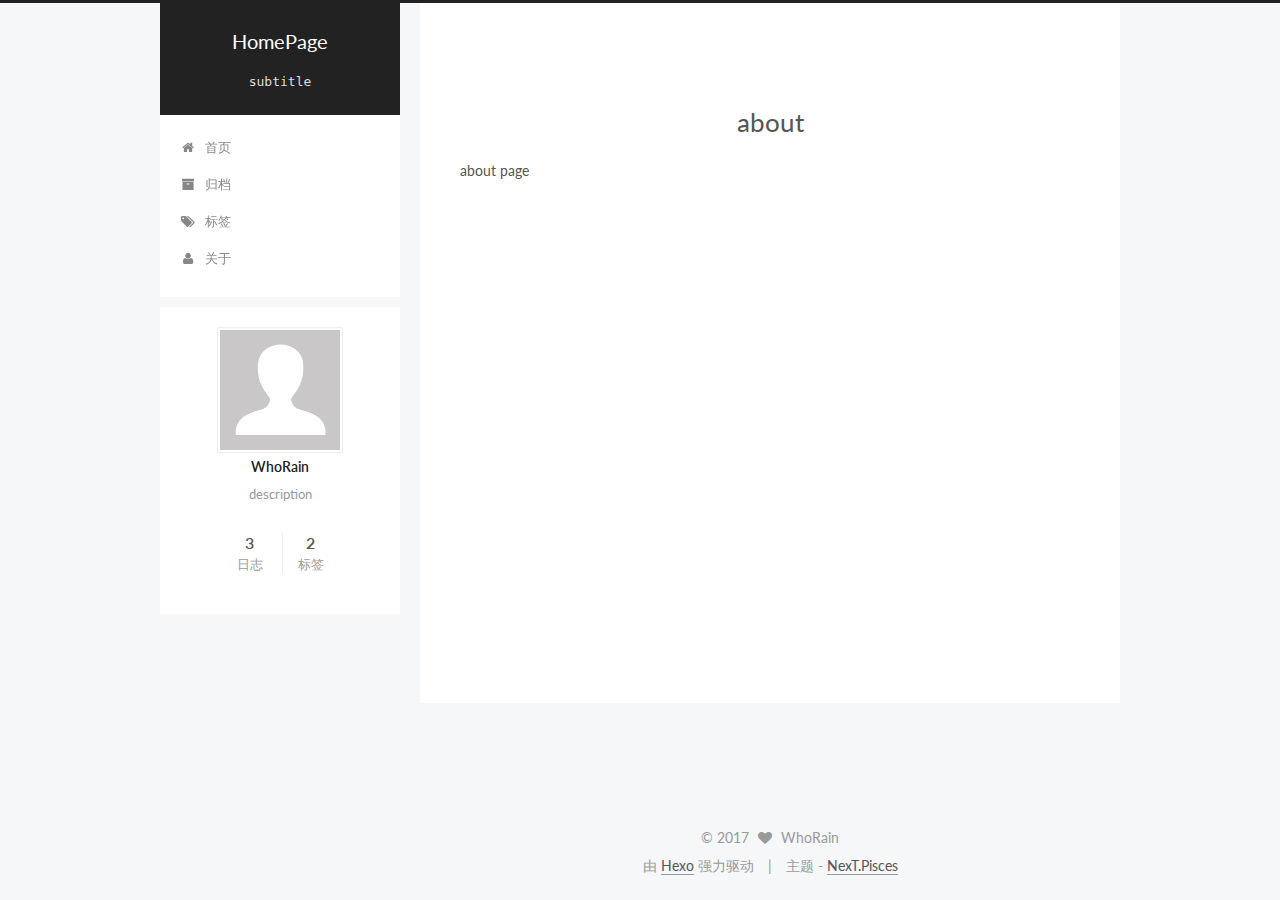
<file: about/index.html>
<!doctype html>



  


<html class="theme-next pisces use-motion" lang="zh-Hans">
<head>
  <meta charset="UTF-8"/>
<meta http-equiv="X-UA-Compatible" content="IE=edge" />
<meta name="viewport" content="width=device-width, initial-scale=1, maximum-scale=1"/>



<meta http-equiv="Cache-Control" content="no-transform" />
<meta http-equiv="Cache-Control" content="no-siteapp" />












  
  
  <link href="/lib/fancybox/source/jquery.fancybox.css?v=2.1.5" rel="stylesheet" type="text/css" />




  
  
  
  

  
    
    
  

  

  

  

  

  
    
    
    <link href="//fonts.googleapis.com/css?family=Lato:300,300italic,400,400italic,700,700italic&subset=latin,latin-ext" rel="stylesheet" type="text/css">
  






<link href="/lib/font-awesome/css/font-awesome.min.css?v=4.6.2" rel="stylesheet" type="text/css" />

<link href="/css/main.css?v=5.1.0" rel="stylesheet" type="text/css" />


  <meta name="keywords" content="Hexo, NexT" />








  <link rel="shortcut icon" type="image/x-icon" href="/favicon.ico?v=5.1.0" />






<meta name="description" content="about page">
<meta property="og:type" content="website">
<meta property="og:title" content="about">
<meta property="og:url" content="http://yoursite.com/about/index.html">
<meta property="og:site_name" content="HomePage">
<meta property="og:description" content="about page">
<meta property="og:updated_time" content="2017-01-18T09:42:36.823Z">
<meta name="twitter:card" content="summary">
<meta name="twitter:title" content="about">
<meta name="twitter:description" content="about page">



<script type="text/javascript" id="hexo.configurations">
  var NexT = window.NexT || {};
  var CONFIG = {
    root: '/',
    scheme: 'Pisces',
    sidebar: {"position":"left","display":"post"},
    fancybox: true,
    motion: true,
    duoshuo: {
      userId: '0',
      author: '博主'
    },
    algolia: {
      applicationID: '',
      apiKey: '',
      indexName: '',
      hits: {"per_page":10},
      labels: {"input_placeholder":"Search for Posts","hits_empty":"We didn't find any results for the search: ${query}","hits_stats":"${hits} results found in ${time} ms"}
    }
  };
</script>



  <link rel="canonical" href="http://yoursite.com/about/"/>





  <title>
  

  
    about | HomePage
  
</title>
</head>

<body itemscope itemtype="http://schema.org/WebPage" lang="zh-Hans">

  










  
  
    
  

  <div class="container one-collumn sidebar-position-left  ">
    <div class="headband"></div>

    <header id="header" class="header" itemscope itemtype="http://schema.org/WPHeader">
      <div class="header-inner"><div class="site-meta ">
  

  <div class="custom-logo-site-title">
    <a href="/"  class="brand" rel="start">
      <span class="logo-line-before"><i></i></span>
      <span class="site-title">HomePage</span>
      <span class="logo-line-after"><i></i></span>
    </a>
  </div>
    
      <p class="site-subtitle">subtitle</p>
    
</div>

<div class="site-nav-toggle">
  <button>
    <span class="btn-bar"></span>
    <span class="btn-bar"></span>
    <span class="btn-bar"></span>
  </button>
</div>

<nav class="site-nav">
  

  
    <ul id="menu" class="menu">
      
        
        <li class="menu-item menu-item-home">
          <a href="/" rel="section">
            
              <i class="menu-item-icon fa fa-fw fa-home"></i> <br />
            
            首页
          </a>
        </li>
      
        
        <li class="menu-item menu-item-archives">
          <a href="/archives" rel="section">
            
              <i class="menu-item-icon fa fa-fw fa-archive"></i> <br />
            
            归档
          </a>
        </li>
      
        
        <li class="menu-item menu-item-tags">
          <a href="/tags" rel="section">
            
              <i class="menu-item-icon fa fa-fw fa-tags"></i> <br />
            
            标签
          </a>
        </li>
      
        
        <li class="menu-item menu-item-about">
          <a href="/about" rel="section">
            
              <i class="menu-item-icon fa fa-fw fa-user"></i> <br />
            
            关于
          </a>
        </li>
      

      
    </ul>
  

  
</nav>



 </div>
    </header>

    <main id="main" class="main">
      <div class="main-inner">
        <div class="content-wrap">
          <div id="content" class="content">
            

  <div id="posts" class="posts-expand">
  <header class="post-header">

	<h2 class="post-title" itemprop="name headline">about</h2>



</header>

    
    
      <p>about page</p>

    
  </div>

          
          </div>
          


          
  <div class="comments" id="comments">
    
      <div class="ds-thread" data-thread-key="about/index.html"
           data-title="about" data-url="http://yoursite.com/about/index.html">
      </div>
    
  </div>


        </div>
        
          
  
  <div class="sidebar-toggle">
    <div class="sidebar-toggle-line-wrap">
      <span class="sidebar-toggle-line sidebar-toggle-line-first"></span>
      <span class="sidebar-toggle-line sidebar-toggle-line-middle"></span>
      <span class="sidebar-toggle-line sidebar-toggle-line-last"></span>
    </div>
  </div>

  <aside id="sidebar" class="sidebar">
    <div class="sidebar-inner">

      

      

      <section class="site-overview sidebar-panel sidebar-panel-active">
        <div class="site-author motion-element" itemprop="author" itemscope itemtype="http://schema.org/Person">
          <img class="site-author-image" itemprop="image"
               src="/images/avatar.gif"
               alt="WhoRain" />
          <p class="site-author-name" itemprop="name">WhoRain</p>
          <p class="site-description motion-element" itemprop="description">description</p>
        </div>
        <nav class="site-state motion-element">
        
          
            <div class="site-state-item site-state-posts">
              <a href="/archives">
                <span class="site-state-item-count">3</span>
                <span class="site-state-item-name">日志</span>
              </a>
            </div>
          

          

          
            <div class="site-state-item site-state-tags">
              <a href="/tags">
                <span class="site-state-item-count">2</span>
                <span class="site-state-item-name">标签</span>
              </a>
            </div>
          

        </nav>

        

        <div class="links-of-author motion-element">
          
        </div>

        
        

        
        

        


      </section>

      

    </div>
  </aside>


        
      </div>
    </main>

    <footer id="footer" class="footer">
      <div class="footer-inner">
        <div class="copyright" >
  
  &copy; 
  <span itemprop="copyrightYear">2017</span>
  <span class="with-love">
    <i class="fa fa-heart"></i>
  </span>
  <span class="author" itemprop="copyrightHolder">WhoRain</span>
</div>


<div class="powered-by">
  由 <a class="theme-link" href="https://hexo.io">Hexo</a> 强力驱动
</div>

<div class="theme-info">
  主题 -
  <a class="theme-link" href="https://github.com/iissnan/hexo-theme-next">
    NexT.Pisces
  </a>
</div>


        

        
      </div>
    </footer>

    <div class="back-to-top">
      <i class="fa fa-arrow-up"></i>
    </div>
  </div>

  

<script type="text/javascript">
  if (Object.prototype.toString.call(window.Promise) !== '[object Function]') {
    window.Promise = null;
  }
</script>









  




  
  <script type="text/javascript" src="/lib/jquery/index.js?v=2.1.3"></script>

  
  <script type="text/javascript" src="/lib/fastclick/lib/fastclick.min.js?v=1.0.6"></script>

  
  <script type="text/javascript" src="/lib/jquery_lazyload/jquery.lazyload.js?v=1.9.7"></script>

  
  <script type="text/javascript" src="/lib/velocity/velocity.min.js?v=1.2.1"></script>

  
  <script type="text/javascript" src="/lib/velocity/velocity.ui.min.js?v=1.2.1"></script>

  
  <script type="text/javascript" src="/lib/fancybox/source/jquery.fancybox.pack.js?v=2.1.5"></script>


  


  <script type="text/javascript" src="/js/src/utils.js?v=5.1.0"></script>

  <script type="text/javascript" src="/js/src/motion.js?v=5.1.0"></script>



  
  


  <script type="text/javascript" src="/js/src/affix.js?v=5.1.0"></script>

  <script type="text/javascript" src="/js/src/schemes/pisces.js?v=5.1.0"></script>



  

  


  <script type="text/javascript" src="/js/src/bootstrap.js?v=5.1.0"></script>



  

  
    
  

  <script type="text/javascript">
    var duoshuoQuery = {short_name:"WhoRain"};
    (function() {
      var ds = document.createElement('script');
      ds.type = 'text/javascript';ds.async = true;
      ds.id = 'duoshuo-script';
      ds.src = (document.location.protocol == 'https:' ? 'https:' : 'http:') + '//static.duoshuo.com/embed.js';
      ds.charset = 'UTF-8';
      (document.getElementsByTagName('head')[0]
      || document.getElementsByTagName('body')[0]).appendChild(ds);
    })();
  </script>

  
    
    
    <script src="/lib/ua-parser-js/dist/ua-parser.min.js?v=0.7.9"></script>
    <script src="/js/src/hook-duoshuo.js"></script>
  












  
  

  

  

  

  


</body>
</html>
</file>
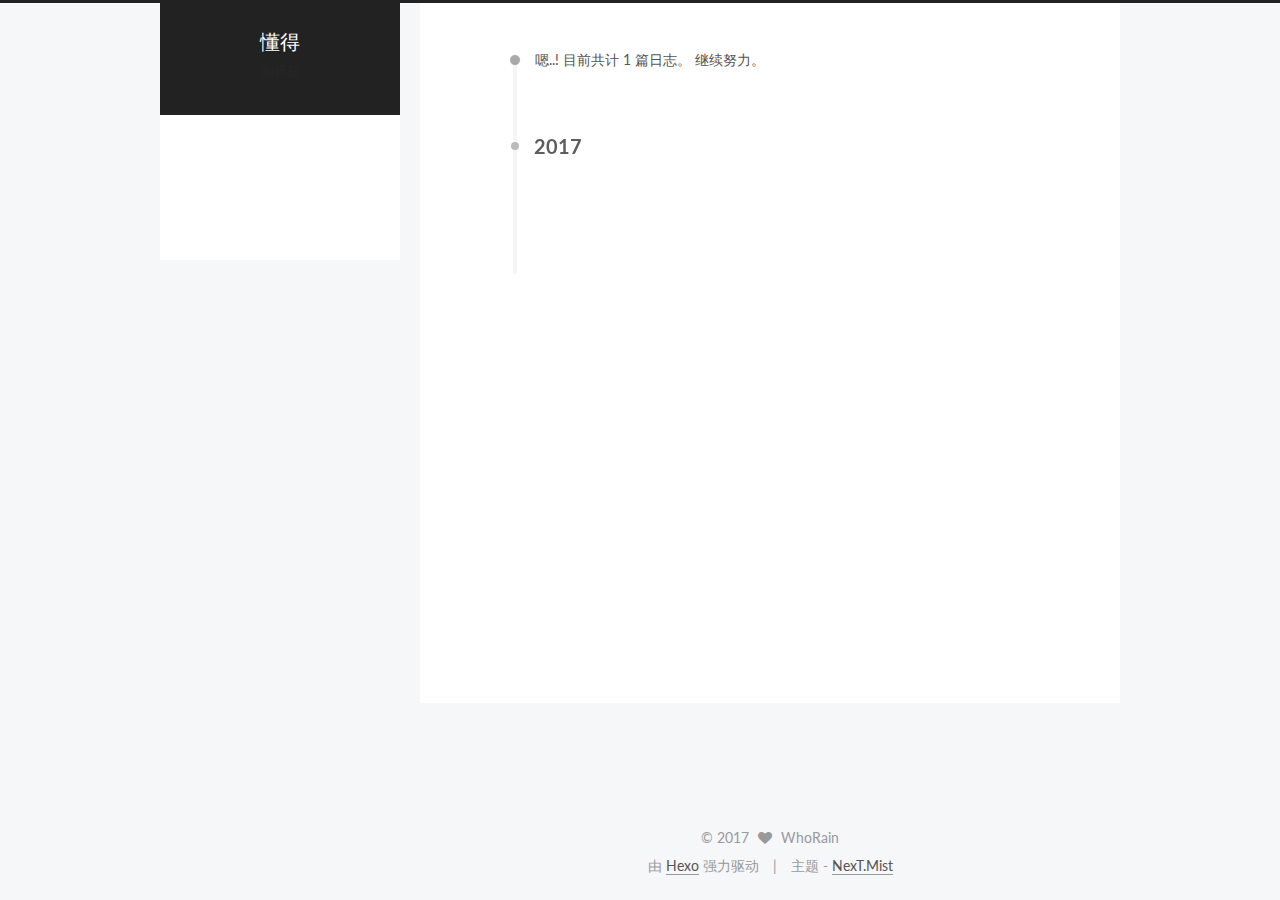
<file: archives/index.html>
<!doctype html>



  


<html class="theme-next mist use-motion" lang="zh-Hans">
<head>
  <meta charset="UTF-8"/>
<meta http-equiv="X-UA-Compatible" content="IE=edge" />
<meta name="viewport" content="width=device-width, initial-scale=1, maximum-scale=1"/>



<meta http-equiv="Cache-Control" content="no-transform" />
<meta http-equiv="Cache-Control" content="no-siteapp" />












  
  
  <link href="/lib/fancybox/source/jquery.fancybox.css?v=2.1.5" rel="stylesheet" type="text/css" />




  
  
  
  

  
    
    
  

  

  

  

  

  
    
    
    <link href="//fonts.googleapis.com/css?family=Lato:300,300italic,400,400italic,700,700italic&subset=latin,latin-ext" rel="stylesheet" type="text/css">
  






<link href="/lib/font-awesome/css/font-awesome.min.css?v=4.6.2" rel="stylesheet" type="text/css" />

<link href="/css/main.css?v=5.1.0" rel="stylesheet" type="text/css" />


  <meta name="keywords" content="Hexo, NexT" />








  <link rel="shortcut icon" type="image/x-icon" href="/favicon.ico?v=5.1.0" />






<meta name="description" content="简介">
<meta property="og:type" content="website">
<meta property="og:title" content="懂得">
<meta property="og:url" content="http://yoursite.com/archives/index.html">
<meta property="og:site_name" content="懂得">
<meta property="og:description" content="简介">
<meta name="twitter:card" content="summary">
<meta name="twitter:title" content="懂得">
<meta name="twitter:description" content="简介">



<script type="text/javascript" id="hexo.configurations">
  var NexT = window.NexT || {};
  var CONFIG = {
    root: '/',
    scheme: 'Mist',
    sidebar: {"position":"left","display":"post"},
    fancybox: true,
    motion: true,
    duoshuo: {
      userId: '0',
      author: '博主'
    },
    algolia: {
      applicationID: '',
      apiKey: '',
      indexName: '',
      hits: {"per_page":10},
      labels: {"input_placeholder":"Search for Posts","hits_empty":"We didn't find any results for the search: ${query}","hits_stats":"${hits} results found in ${time} ms"}
    }
  };
</script>



  <link rel="canonical" href="http://yoursite.com/archives/"/>





  <title> 归档 | 懂得 </title>
</head>

<body itemscope itemtype="http://schema.org/WebPage" lang="zh-Hans">

  










  
  
    
  

  <div class="container one-collumn sidebar-position-left  page-archive  ">
    <div class="headband"></div>

    <header id="header" class="header" itemscope itemtype="http://schema.org/WPHeader">
      <div class="header-inner"><div class="site-meta ">
  

  <div class="custom-logo-site-title">
    <a href="/"  class="brand" rel="start">
      <span class="logo-line-before"><i></i></span>
      <span class="site-title">懂得</span>
      <span class="logo-line-after"><i></i></span>
    </a>
  </div>
    
      <p class="site-subtitle">副标题</p>
    
</div>

<div class="site-nav-toggle">
  <button>
    <span class="btn-bar"></span>
    <span class="btn-bar"></span>
    <span class="btn-bar"></span>
  </button>
</div>

<nav class="site-nav">
  

  
    <ul id="menu" class="menu">
      
        
        <li class="menu-item menu-item-home">
          <a href="/" rel="section">
            
              <i class="menu-item-icon fa fa-fw fa-home"></i> <br />
            
            首页
          </a>
        </li>
      
        
        <li class="menu-item menu-item-archives">
          <a href="/archives" rel="section">
            
              <i class="menu-item-icon fa fa-fw fa-archive"></i> <br />
            
            归档
          </a>
        </li>
      
        
        <li class="menu-item menu-item-tags">
          <a href="/tags" rel="section">
            
              <i class="menu-item-icon fa fa-fw fa-tags"></i> <br />
            
            标签
          </a>
        </li>
      

      
    </ul>
  

  
</nav>



 </div>
    </header>

    <main id="main" class="main">
      <div class="main-inner">
        <div class="content-wrap">
          <div id="content" class="content">
            

  <section id="posts" class="posts-collapse">
    <span class="archive-move-on"></span>

    <span class="archive-page-counter">
      
      
      
        
      
      嗯..! 目前共计 1 篇日志。 继续努力。
    </span>

    

      
      
      

      
        
        <div class="collection-title">
          <h2 class="archive-year motion-element" id="archive-year-2017">2017</h2>
        </div>
      
      

      

  <article class="post post-type-normal" itemscope itemtype="http://schema.org/Article">
    <header class="post-header">

      <h1 class="post-title">
        
            <a class="post-title-link" href="/2017/01/14/hello-world/" itemprop="url">
              
                <span itemprop="name">Hello World</span>
              
            </a>
        
      </h1>

      <div class="post-meta">
        <time class="post-time" itemprop="dateCreated"
              datetime="2017-01-14T12:22:51+08:00"
              content="2017-01-14" >
          01-14
        </time>
      </div>

    </header>
  </article>



    

  </section>

  


          
          </div>
          


          

        </div>
        
          
  
  <div class="sidebar-toggle">
    <div class="sidebar-toggle-line-wrap">
      <span class="sidebar-toggle-line sidebar-toggle-line-first"></span>
      <span class="sidebar-toggle-line sidebar-toggle-line-middle"></span>
      <span class="sidebar-toggle-line sidebar-toggle-line-last"></span>
    </div>
  </div>

  <aside id="sidebar" class="sidebar">
    <div class="sidebar-inner">

      

      

      <section class="site-overview sidebar-panel sidebar-panel-active">
        <div class="site-author motion-element" itemprop="author" itemscope itemtype="http://schema.org/Person">
          <img class="site-author-image" itemprop="image"
               src="/images/avatar.gif"
               alt="WhoRain" />
          <p class="site-author-name" itemprop="name">WhoRain</p>
          <p class="site-description motion-element" itemprop="description">简介</p>
        </div>
        <nav class="site-state motion-element">
        
          
            <div class="site-state-item site-state-posts">
              <a href="/archives">
                <span class="site-state-item-count">1</span>
                <span class="site-state-item-name">日志</span>
              </a>
            </div>
          

          

          

        </nav>

        

        <div class="links-of-author motion-element">
          
        </div>

        
        

        
        

        


      </section>

      

    </div>
  </aside>


        
      </div>
    </main>

    <footer id="footer" class="footer">
      <div class="footer-inner">
        <div class="copyright" >
  
  &copy; 
  <span itemprop="copyrightYear">2017</span>
  <span class="with-love">
    <i class="fa fa-heart"></i>
  </span>
  <span class="author" itemprop="copyrightHolder">WhoRain</span>
</div>


<div class="powered-by">
  由 <a class="theme-link" href="https://hexo.io">Hexo</a> 强力驱动
</div>

<div class="theme-info">
  主题 -
  <a class="theme-link" href="https://github.com/iissnan/hexo-theme-next">
    NexT.Mist
  </a>
</div>


        

        
      </div>
    </footer>

    <div class="back-to-top">
      <i class="fa fa-arrow-up"></i>
    </div>
  </div>

  

<script type="text/javascript">
  if (Object.prototype.toString.call(window.Promise) !== '[object Function]') {
    window.Promise = null;
  }
</script>









  




  
  <script type="text/javascript" src="/lib/jquery/index.js?v=2.1.3"></script>

  
  <script type="text/javascript" src="/lib/fastclick/lib/fastclick.min.js?v=1.0.6"></script>

  
  <script type="text/javascript" src="/lib/jquery_lazyload/jquery.lazyload.js?v=1.9.7"></script>

  
  <script type="text/javascript" src="/lib/velocity/velocity.min.js?v=1.2.1"></script>

  
  <script type="text/javascript" src="/lib/velocity/velocity.ui.min.js?v=1.2.1"></script>

  
  <script type="text/javascript" src="/lib/fancybox/source/jquery.fancybox.pack.js?v=2.1.5"></script>


  


  <script type="text/javascript" src="/js/src/utils.js?v=5.1.0"></script>

  <script type="text/javascript" src="/js/src/motion.js?v=5.1.0"></script>



  
  

  
  
    <script type="text/javascript" id="motion.page.archive">
      $('.archive-year').velocity('transition.slideLeftIn');
    </script>
  


  


  <script type="text/javascript" src="/js/src/bootstrap.js?v=5.1.0"></script>



  

  
    
  

  <script type="text/javascript">
    var duoshuoQuery = {short_name:"WhoRain"};
    (function() {
      var ds = document.createElement('script');
      ds.type = 'text/javascript';ds.async = true;
      ds.id = 'duoshuo-script';
      ds.src = (document.location.protocol == 'https:' ? 'https:' : 'http:') + '//static.duoshuo.com/embed.js';
      ds.charset = 'UTF-8';
      (document.getElementsByTagName('head')[0]
      || document.getElementsByTagName('body')[0]).appendChild(ds);
    })();
  </script>

  
    
    
    <script src="/lib/ua-parser-js/dist/ua-parser.min.js?v=0.7.9"></script>
    <script src="/js/src/hook-duoshuo.js"></script>
  












  
  

  

  

  

  


</body>
</html>
</file>
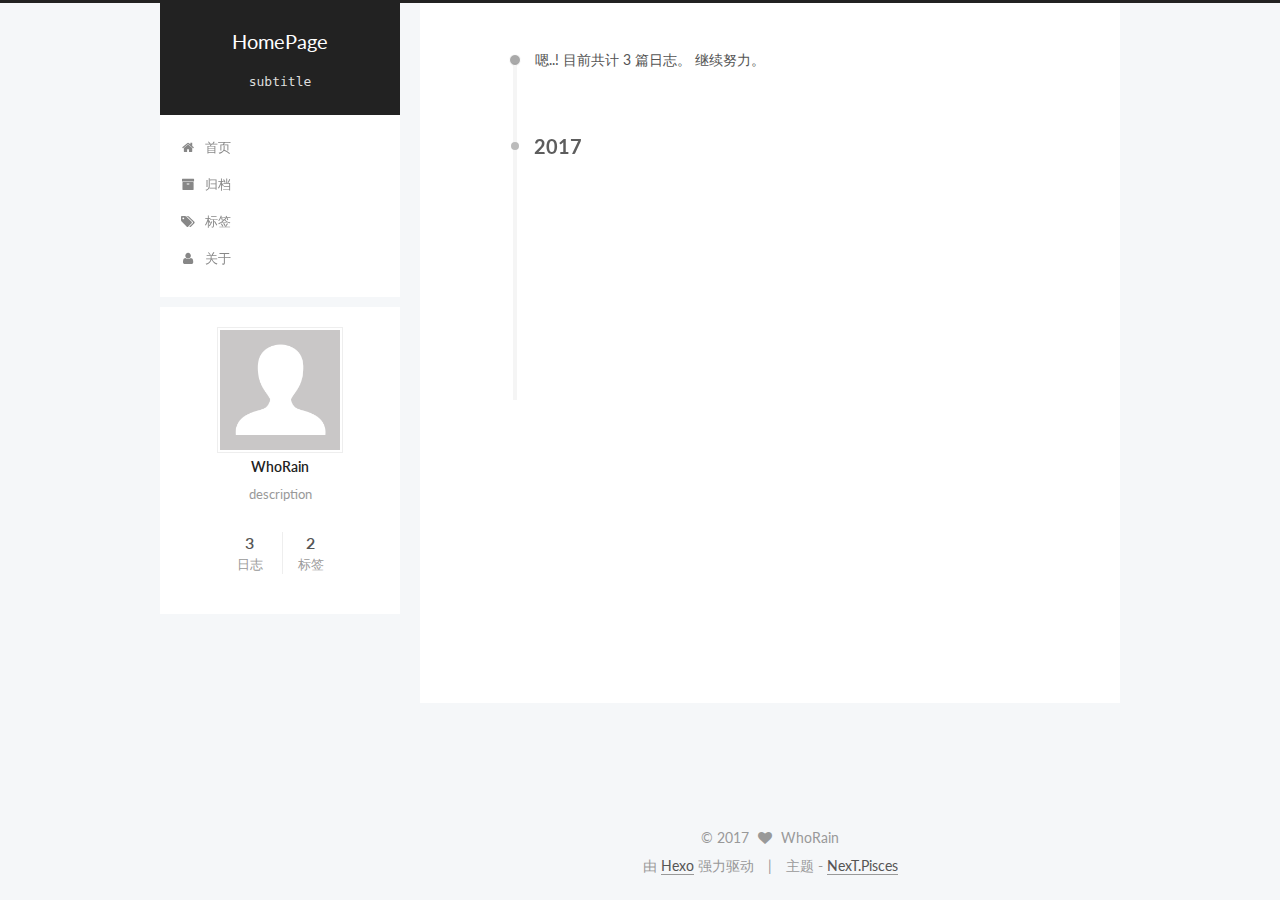
<file: archives/2017/index.html>
<!doctype html>



  


<html class="theme-next pisces use-motion" lang="zh-Hans">
<head>
  <meta charset="UTF-8"/>
<meta http-equiv="X-UA-Compatible" content="IE=edge" />
<meta name="viewport" content="width=device-width, initial-scale=1, maximum-scale=1"/>



<meta http-equiv="Cache-Control" content="no-transform" />
<meta http-equiv="Cache-Control" content="no-siteapp" />












  
  
  <link href="/lib/fancybox/source/jquery.fancybox.css?v=2.1.5" rel="stylesheet" type="text/css" />




  
  
  
  

  
    
    
  

  

  

  

  

  
    
    
    <link href="//fonts.googleapis.com/css?family=Lato:300,300italic,400,400italic,700,700italic&subset=latin,latin-ext" rel="stylesheet" type="text/css">
  






<link href="/lib/font-awesome/css/font-awesome.min.css?v=4.6.2" rel="stylesheet" type="text/css" />

<link href="/css/main.css?v=5.1.0" rel="stylesheet" type="text/css" />


  <meta name="keywords" content="Hexo, NexT" />








  <link rel="shortcut icon" type="image/x-icon" href="/favicon.ico?v=5.1.0" />






<meta name="description" content="description">
<meta property="og:type" content="website">
<meta property="og:title" content="HomePage">
<meta property="og:url" content="http://yoursite.com/archives/2017/index.html">
<meta property="og:site_name" content="HomePage">
<meta property="og:description" content="description">
<meta name="twitter:card" content="summary">
<meta name="twitter:title" content="HomePage">
<meta name="twitter:description" content="description">



<script type="text/javascript" id="hexo.configurations">
  var NexT = window.NexT || {};
  var CONFIG = {
    root: '/',
    scheme: 'Pisces',
    sidebar: {"position":"left","display":"post"},
    fancybox: true,
    motion: true,
    duoshuo: {
      userId: '0',
      author: '博主'
    },
    algolia: {
      applicationID: '',
      apiKey: '',
      indexName: '',
      hits: {"per_page":10},
      labels: {"input_placeholder":"Search for Posts","hits_empty":"We didn't find any results for the search: ${query}","hits_stats":"${hits} results found in ${time} ms"}
    }
  };
</script>



  <link rel="canonical" href="http://yoursite.com/archives/2017/"/>





  <title> 归档 | HomePage </title>
</head>

<body itemscope itemtype="http://schema.org/WebPage" lang="zh-Hans">

  










  
  
    
  

  <div class="container one-collumn sidebar-position-left  page-archive  ">
    <div class="headband"></div>

    <header id="header" class="header" itemscope itemtype="http://schema.org/WPHeader">
      <div class="header-inner"><div class="site-meta ">
  

  <div class="custom-logo-site-title">
    <a href="/"  class="brand" rel="start">
      <span class="logo-line-before"><i></i></span>
      <span class="site-title">HomePage</span>
      <span class="logo-line-after"><i></i></span>
    </a>
  </div>
    
      <p class="site-subtitle">subtitle</p>
    
</div>

<div class="site-nav-toggle">
  <button>
    <span class="btn-bar"></span>
    <span class="btn-bar"></span>
    <span class="btn-bar"></span>
  </button>
</div>

<nav class="site-nav">
  

  
    <ul id="menu" class="menu">
      
        
        <li class="menu-item menu-item-home">
          <a href="/" rel="section">
            
              <i class="menu-item-icon fa fa-fw fa-home"></i> <br />
            
            首页
          </a>
        </li>
      
        
        <li class="menu-item menu-item-archives">
          <a href="/archives" rel="section">
            
              <i class="menu-item-icon fa fa-fw fa-archive"></i> <br />
            
            归档
          </a>
        </li>
      
        
        <li class="menu-item menu-item-tags">
          <a href="/tags" rel="section">
            
              <i class="menu-item-icon fa fa-fw fa-tags"></i> <br />
            
            标签
          </a>
        </li>
      
        
        <li class="menu-item menu-item-about">
          <a href="/about" rel="section">
            
              <i class="menu-item-icon fa fa-fw fa-user"></i> <br />
            
            关于
          </a>
        </li>
      

      
    </ul>
  

  
</nav>



 </div>
    </header>

    <main id="main" class="main">
      <div class="main-inner">
        <div class="content-wrap">
          <div id="content" class="content">
            

  <section id="posts" class="posts-collapse">
    <span class="archive-move-on"></span>

    <span class="archive-page-counter">
      
      
      
        
      
      嗯..! 目前共计 3 篇日志。 继续努力。
    </span>

    

      
      
      

      
        
        <div class="collection-title">
          <h2 class="archive-year motion-element" id="archive-year-2017">2017</h2>
        </div>
      
      

      

  <article class="post post-type-normal" itemscope itemtype="http://schema.org/Article">
    <header class="post-header">

      <h1 class="post-title">
        
            <a class="post-title-link" href="/2017/01/18/start/" itemprop="url">
              
                <span itemprop="name">开始</span>
              
            </a>
        
      </h1>

      <div class="post-meta">
        <time class="post-time" itemprop="dateCreated"
              datetime="2017-01-18T19:49:27+08:00"
              content="2017-01-18" >
          01-18
        </time>
      </div>

    </header>
  </article>



    

      
      
      

      
      

      

  <article class="post post-type-normal" itemscope itemtype="http://schema.org/Article">
    <header class="post-header">

      <h1 class="post-title">
        
            <a class="post-title-link" href="/2017/01/18/new-page/" itemprop="url">
              
                <span itemprop="name">new page</span>
              
            </a>
        
      </h1>

      <div class="post-meta">
        <time class="post-time" itemprop="dateCreated"
              datetime="2017-01-18T17:20:50+08:00"
              content="2017-01-18" >
          01-18
        </time>
      </div>

    </header>
  </article>



    

      
      
      

      
      

      

  <article class="post post-type-normal" itemscope itemtype="http://schema.org/Article">
    <header class="post-header">

      <h1 class="post-title">
        
            <a class="post-title-link" href="/2017/01/14/hello-world/" itemprop="url">
              
                <span itemprop="name">Hello World</span>
              
            </a>
        
      </h1>

      <div class="post-meta">
        <time class="post-time" itemprop="dateCreated"
              datetime="2017-01-14T12:22:51+08:00"
              content="2017-01-14" >
          01-14
        </time>
      </div>

    </header>
  </article>



    

  </section>

  


          
          </div>
          


          

        </div>
        
          
  
  <div class="sidebar-toggle">
    <div class="sidebar-toggle-line-wrap">
      <span class="sidebar-toggle-line sidebar-toggle-line-first"></span>
      <span class="sidebar-toggle-line sidebar-toggle-line-middle"></span>
      <span class="sidebar-toggle-line sidebar-toggle-line-last"></span>
    </div>
  </div>

  <aside id="sidebar" class="sidebar">
    <div class="sidebar-inner">

      

      

      <section class="site-overview sidebar-panel sidebar-panel-active">
        <div class="site-author motion-element" itemprop="author" itemscope itemtype="http://schema.org/Person">
          <img class="site-author-image" itemprop="image"
               src="/images/avatar.gif"
               alt="WhoRain" />
          <p class="site-author-name" itemprop="name">WhoRain</p>
          <p class="site-description motion-element" itemprop="description">description</p>
        </div>
        <nav class="site-state motion-element">
        
          
            <div class="site-state-item site-state-posts">
              <a href="/archives">
                <span class="site-state-item-count">3</span>
                <span class="site-state-item-name">日志</span>
              </a>
            </div>
          

          

          
            <div class="site-state-item site-state-tags">
              <a href="/tags">
                <span class="site-state-item-count">2</span>
                <span class="site-state-item-name">标签</span>
              </a>
            </div>
          

        </nav>

        

        <div class="links-of-author motion-element">
          
        </div>

        
        

        
        

        


      </section>

      

    </div>
  </aside>


        
      </div>
    </main>

    <footer id="footer" class="footer">
      <div class="footer-inner">
        <div class="copyright" >
  
  &copy; 
  <span itemprop="copyrightYear">2017</span>
  <span class="with-love">
    <i class="fa fa-heart"></i>
  </span>
  <span class="author" itemprop="copyrightHolder">WhoRain</span>
</div>


<div class="powered-by">
  由 <a class="theme-link" href="https://hexo.io">Hexo</a> 强力驱动
</div>

<div class="theme-info">
  主题 -
  <a class="theme-link" href="https://github.com/iissnan/hexo-theme-next">
    NexT.Pisces
  </a>
</div>


        

        
      </div>
    </footer>

    <div class="back-to-top">
      <i class="fa fa-arrow-up"></i>
    </div>
  </div>

  

<script type="text/javascript">
  if (Object.prototype.toString.call(window.Promise) !== '[object Function]') {
    window.Promise = null;
  }
</script>









  




  
  <script type="text/javascript" src="/lib/jquery/index.js?v=2.1.3"></script>

  
  <script type="text/javascript" src="/lib/fastclick/lib/fastclick.min.js?v=1.0.6"></script>

  
  <script type="text/javascript" src="/lib/jquery_lazyload/jquery.lazyload.js?v=1.9.7"></script>

  
  <script type="text/javascript" src="/lib/velocity/velocity.min.js?v=1.2.1"></script>

  
  <script type="text/javascript" src="/lib/velocity/velocity.ui.min.js?v=1.2.1"></script>

  
  <script type="text/javascript" src="/lib/fancybox/source/jquery.fancybox.pack.js?v=2.1.5"></script>


  


  <script type="text/javascript" src="/js/src/utils.js?v=5.1.0"></script>

  <script type="text/javascript" src="/js/src/motion.js?v=5.1.0"></script>



  
  


  <script type="text/javascript" src="/js/src/affix.js?v=5.1.0"></script>

  <script type="text/javascript" src="/js/src/schemes/pisces.js?v=5.1.0"></script>



  
  
    <script type="text/javascript" id="motion.page.archive">
      $('.archive-year').velocity('transition.slideLeftIn');
    </script>
  


  


  <script type="text/javascript" src="/js/src/bootstrap.js?v=5.1.0"></script>



  

  
    
  

  <script type="text/javascript">
    var duoshuoQuery = {short_name:"WhoRain"};
    (function() {
      var ds = document.createElement('script');
      ds.type = 'text/javascript';ds.async = true;
      ds.id = 'duoshuo-script';
      ds.src = (document.location.protocol == 'https:' ? 'https:' : 'http:') + '//static.duoshuo.com/embed.js';
      ds.charset = 'UTF-8';
      (document.getElementsByTagName('head')[0]
      || document.getElementsByTagName('body')[0]).appendChild(ds);
    })();
  </script>

  
    
    
    <script src="/lib/ua-parser-js/dist/ua-parser.min.js?v=0.7.9"></script>
    <script src="/js/src/hook-duoshuo.js"></script>
  












  
  

  

  

  

  


</body>
</html>
</file>
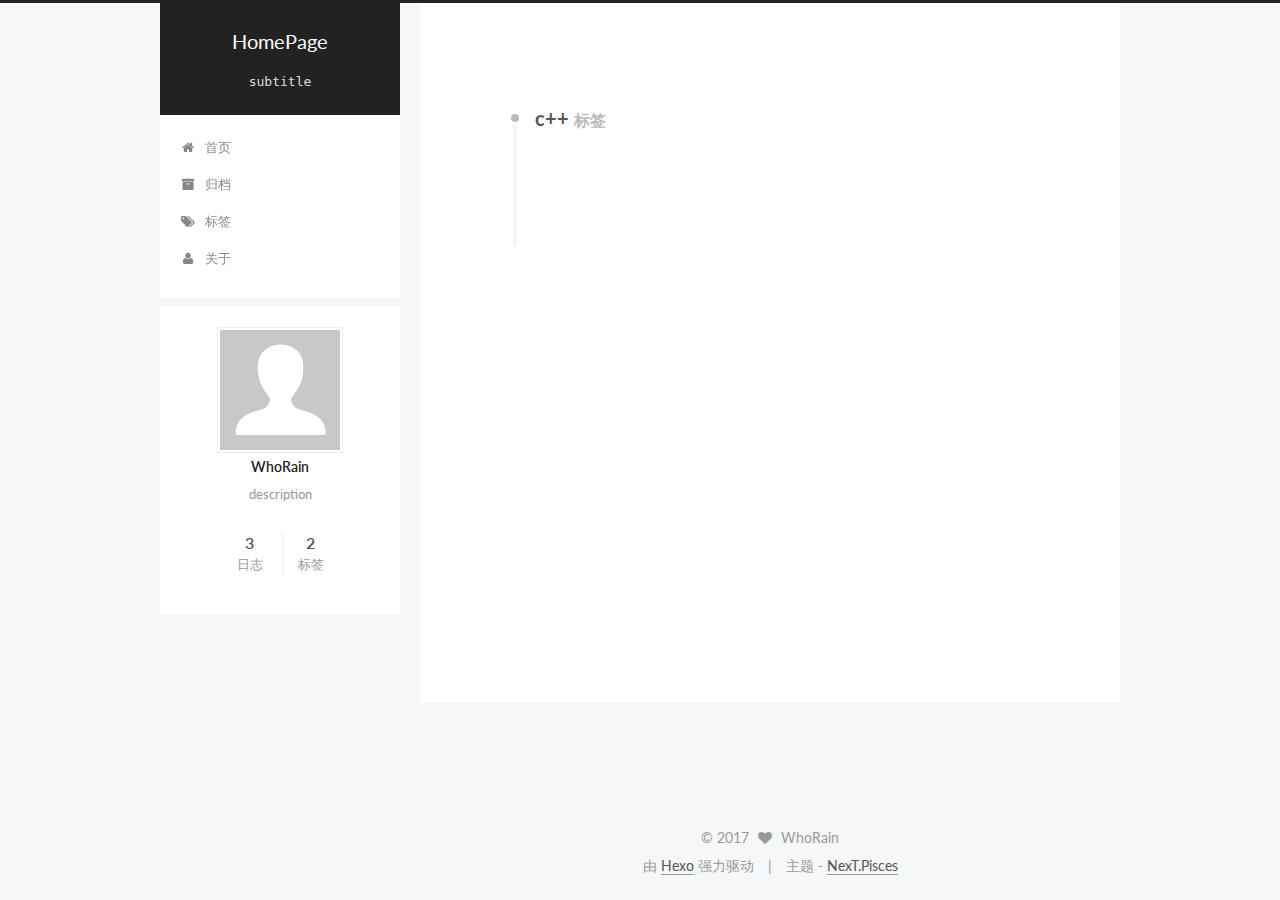
<file: tags/c/index.html>
<!doctype html>



  


<html class="theme-next pisces use-motion" lang="zh-Hans">
<head>
  <meta charset="UTF-8"/>
<meta http-equiv="X-UA-Compatible" content="IE=edge" />
<meta name="viewport" content="width=device-width, initial-scale=1, maximum-scale=1"/>



<meta http-equiv="Cache-Control" content="no-transform" />
<meta http-equiv="Cache-Control" content="no-siteapp" />












  
  
  <link href="/lib/fancybox/source/jquery.fancybox.css?v=2.1.5" rel="stylesheet" type="text/css" />




  
  
  
  

  
    
    
  

  

  

  

  

  
    
    
    <link href="//fonts.googleapis.com/css?family=Lato:300,300italic,400,400italic,700,700italic&subset=latin,latin-ext" rel="stylesheet" type="text/css">
  






<link href="/lib/font-awesome/css/font-awesome.min.css?v=4.6.2" rel="stylesheet" type="text/css" />

<link href="/css/main.css?v=5.1.0" rel="stylesheet" type="text/css" />


  <meta name="keywords" content="Hexo, NexT" />








  <link rel="shortcut icon" type="image/x-icon" href="/favicon.ico?v=5.1.0" />






<meta name="description" content="description">
<meta property="og:type" content="website">
<meta property="og:title" content="HomePage">
<meta property="og:url" content="http://yoursite.com/tags/c/index.html">
<meta property="og:site_name" content="HomePage">
<meta property="og:description" content="description">
<meta name="twitter:card" content="summary">
<meta name="twitter:title" content="HomePage">
<meta name="twitter:description" content="description">



<script type="text/javascript" id="hexo.configurations">
  var NexT = window.NexT || {};
  var CONFIG = {
    root: '/',
    scheme: 'Pisces',
    sidebar: {"position":"left","display":"post"},
    fancybox: true,
    motion: true,
    duoshuo: {
      userId: '0',
      author: '博主'
    },
    algolia: {
      applicationID: '',
      apiKey: '',
      indexName: '',
      hits: {"per_page":10},
      labels: {"input_placeholder":"Search for Posts","hits_empty":"We didn't find any results for the search: ${query}","hits_stats":"${hits} results found in ${time} ms"}
    }
  };
</script>



  <link rel="canonical" href="http://yoursite.com/tags/c/"/>





  <title> 标签: c++ | HomePage </title>
</head>

<body itemscope itemtype="http://schema.org/WebPage" lang="zh-Hans">

  










  
  
    
  

  <div class="container one-collumn sidebar-position-left  ">
    <div class="headband"></div>

    <header id="header" class="header" itemscope itemtype="http://schema.org/WPHeader">
      <div class="header-inner"><div class="site-meta ">
  

  <div class="custom-logo-site-title">
    <a href="/"  class="brand" rel="start">
      <span class="logo-line-before"><i></i></span>
      <span class="site-title">HomePage</span>
      <span class="logo-line-after"><i></i></span>
    </a>
  </div>
    
      <p class="site-subtitle">subtitle</p>
    
</div>

<div class="site-nav-toggle">
  <button>
    <span class="btn-bar"></span>
    <span class="btn-bar"></span>
    <span class="btn-bar"></span>
  </button>
</div>

<nav class="site-nav">
  

  
    <ul id="menu" class="menu">
      
        
        <li class="menu-item menu-item-home">
          <a href="/" rel="section">
            
              <i class="menu-item-icon fa fa-fw fa-home"></i> <br />
            
            首页
          </a>
        </li>
      
        
        <li class="menu-item menu-item-archives">
          <a href="/archives" rel="section">
            
              <i class="menu-item-icon fa fa-fw fa-archive"></i> <br />
            
            归档
          </a>
        </li>
      
        
        <li class="menu-item menu-item-tags">
          <a href="/tags" rel="section">
            
              <i class="menu-item-icon fa fa-fw fa-tags"></i> <br />
            
            标签
          </a>
        </li>
      
        
        <li class="menu-item menu-item-about">
          <a href="/about" rel="section">
            
              <i class="menu-item-icon fa fa-fw fa-user"></i> <br />
            
            关于
          </a>
        </li>
      

      
    </ul>
  

  
</nav>



 </div>
    </header>

    <main id="main" class="main">
      <div class="main-inner">
        <div class="content-wrap">
          <div id="content" class="content">
            

  <div id="posts" class="posts-collapse">
    <div class="collection-title">
      <h2 >
        c++
        <small>标签</small>
      </h2>
    </div>

    
      

  <article class="post post-type-normal" itemscope itemtype="http://schema.org/Article">
    <header class="post-header">

      <h1 class="post-title">
        
            <a class="post-title-link" href="/2017/01/18/new-page/" itemprop="url">
              
                <span itemprop="name">new page</span>
              
            </a>
        
      </h1>

      <div class="post-meta">
        <time class="post-time" itemprop="dateCreated"
              datetime="2017-01-18T17:20:50+08:00"
              content="2017-01-18" >
          01-18
        </time>
      </div>

    </header>
  </article>


    
  </div>

  

          
          </div>
          


          

        </div>
        
          
  
  <div class="sidebar-toggle">
    <div class="sidebar-toggle-line-wrap">
      <span class="sidebar-toggle-line sidebar-toggle-line-first"></span>
      <span class="sidebar-toggle-line sidebar-toggle-line-middle"></span>
      <span class="sidebar-toggle-line sidebar-toggle-line-last"></span>
    </div>
  </div>

  <aside id="sidebar" class="sidebar">
    <div class="sidebar-inner">

      

      

      <section class="site-overview sidebar-panel sidebar-panel-active">
        <div class="site-author motion-element" itemprop="author" itemscope itemtype="http://schema.org/Person">
          <img class="site-author-image" itemprop="image"
               src="/images/avatar.gif"
               alt="WhoRain" />
          <p class="site-author-name" itemprop="name">WhoRain</p>
          <p class="site-description motion-element" itemprop="description">description</p>
        </div>
        <nav class="site-state motion-element">
        
          
            <div class="site-state-item site-state-posts">
              <a href="/archives">
                <span class="site-state-item-count">3</span>
                <span class="site-state-item-name">日志</span>
              </a>
            </div>
          

          

          
            <div class="site-state-item site-state-tags">
              <a href="/tags">
                <span class="site-state-item-count">2</span>
                <span class="site-state-item-name">标签</span>
              </a>
            </div>
          

        </nav>

        

        <div class="links-of-author motion-element">
          
        </div>

        
        

        
        

        


      </section>

      

    </div>
  </aside>


        
      </div>
    </main>

    <footer id="footer" class="footer">
      <div class="footer-inner">
        <div class="copyright" >
  
  &copy; 
  <span itemprop="copyrightYear">2017</span>
  <span class="with-love">
    <i class="fa fa-heart"></i>
  </span>
  <span class="author" itemprop="copyrightHolder">WhoRain</span>
</div>


<div class="powered-by">
  由 <a class="theme-link" href="https://hexo.io">Hexo</a> 强力驱动
</div>

<div class="theme-info">
  主题 -
  <a class="theme-link" href="https://github.com/iissnan/hexo-theme-next">
    NexT.Pisces
  </a>
</div>


        

        
      </div>
    </footer>

    <div class="back-to-top">
      <i class="fa fa-arrow-up"></i>
    </div>
  </div>

  

<script type="text/javascript">
  if (Object.prototype.toString.call(window.Promise) !== '[object Function]') {
    window.Promise = null;
  }
</script>









  




  
  <script type="text/javascript" src="/lib/jquery/index.js?v=2.1.3"></script>

  
  <script type="text/javascript" src="/lib/fastclick/lib/fastclick.min.js?v=1.0.6"></script>

  
  <script type="text/javascript" src="/lib/jquery_lazyload/jquery.lazyload.js?v=1.9.7"></script>

  
  <script type="text/javascript" src="/lib/velocity/velocity.min.js?v=1.2.1"></script>

  
  <script type="text/javascript" src="/lib/velocity/velocity.ui.min.js?v=1.2.1"></script>

  
  <script type="text/javascript" src="/lib/fancybox/source/jquery.fancybox.pack.js?v=2.1.5"></script>


  


  <script type="text/javascript" src="/js/src/utils.js?v=5.1.0"></script>

  <script type="text/javascript" src="/js/src/motion.js?v=5.1.0"></script>



  
  


  <script type="text/javascript" src="/js/src/affix.js?v=5.1.0"></script>

  <script type="text/javascript" src="/js/src/schemes/pisces.js?v=5.1.0"></script>



  

  


  <script type="text/javascript" src="/js/src/bootstrap.js?v=5.1.0"></script>



  

  
    
  

  <script type="text/javascript">
    var duoshuoQuery = {short_name:"WhoRain"};
    (function() {
      var ds = document.createElement('script');
      ds.type = 'text/javascript';ds.async = true;
      ds.id = 'duoshuo-script';
      ds.src = (document.location.protocol == 'https:' ? 'https:' : 'http:') + '//static.duoshuo.com/embed.js';
      ds.charset = 'UTF-8';
      (document.getElementsByTagName('head')[0]
      || document.getElementsByTagName('body')[0]).appendChild(ds);
    })();
  </script>

  
    
    
    <script src="/lib/ua-parser-js/dist/ua-parser.min.js?v=0.7.9"></script>
    <script src="/js/src/hook-duoshuo.js"></script>
  












  
  

  

  

  

  


</body>
</html>
</file>
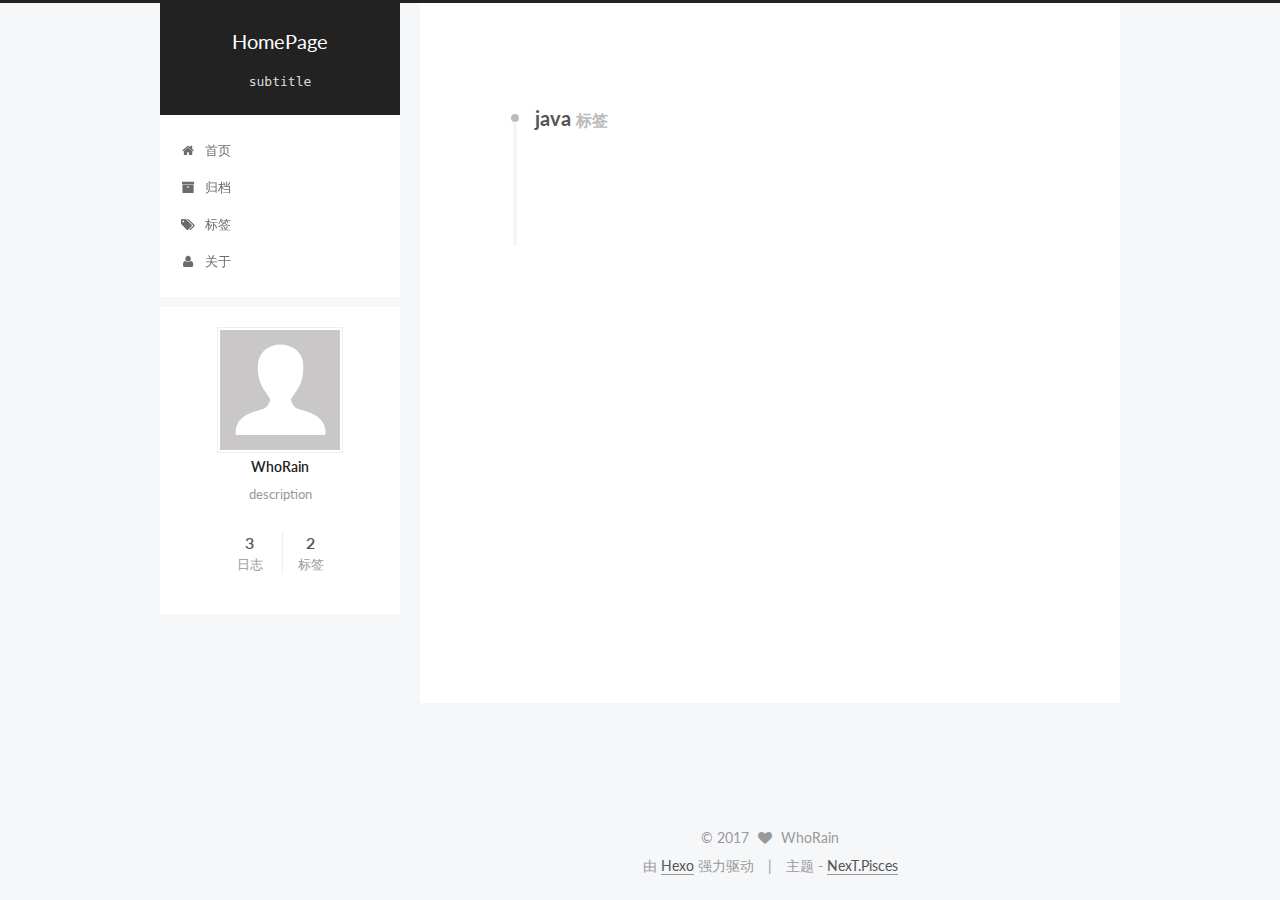
<file: tags/java/index.html>
<!doctype html>



  


<html class="theme-next pisces use-motion" lang="zh-Hans">
<head>
  <meta charset="UTF-8"/>
<meta http-equiv="X-UA-Compatible" content="IE=edge" />
<meta name="viewport" content="width=device-width, initial-scale=1, maximum-scale=1"/>



<meta http-equiv="Cache-Control" content="no-transform" />
<meta http-equiv="Cache-Control" content="no-siteapp" />












  
  
  <link href="/lib/fancybox/source/jquery.fancybox.css?v=2.1.5" rel="stylesheet" type="text/css" />




  
  
  
  

  
    
    
  

  

  

  

  

  
    
    
    <link href="//fonts.googleapis.com/css?family=Lato:300,300italic,400,400italic,700,700italic&subset=latin,latin-ext" rel="stylesheet" type="text/css">
  






<link href="/lib/font-awesome/css/font-awesome.min.css?v=4.6.2" rel="stylesheet" type="text/css" />

<link href="/css/main.css?v=5.1.0" rel="stylesheet" type="text/css" />


  <meta name="keywords" content="Hexo, NexT" />








  <link rel="shortcut icon" type="image/x-icon" href="/favicon.ico?v=5.1.0" />






<meta name="description" content="description">
<meta property="og:type" content="website">
<meta property="og:title" content="HomePage">
<meta property="og:url" content="http://yoursite.com/tags/java/index.html">
<meta property="og:site_name" content="HomePage">
<meta property="og:description" content="description">
<meta name="twitter:card" content="summary">
<meta name="twitter:title" content="HomePage">
<meta name="twitter:description" content="description">



<script type="text/javascript" id="hexo.configurations">
  var NexT = window.NexT || {};
  var CONFIG = {
    root: '/',
    scheme: 'Pisces',
    sidebar: {"position":"left","display":"post"},
    fancybox: true,
    motion: true,
    duoshuo: {
      userId: '0',
      author: '博主'
    },
    algolia: {
      applicationID: '',
      apiKey: '',
      indexName: '',
      hits: {"per_page":10},
      labels: {"input_placeholder":"Search for Posts","hits_empty":"We didn't find any results for the search: ${query}","hits_stats":"${hits} results found in ${time} ms"}
    }
  };
</script>



  <link rel="canonical" href="http://yoursite.com/tags/java/"/>





  <title> 标签: java | HomePage </title>
</head>

<body itemscope itemtype="http://schema.org/WebPage" lang="zh-Hans">

  










  
  
    
  

  <div class="container one-collumn sidebar-position-left  ">
    <div class="headband"></div>

    <header id="header" class="header" itemscope itemtype="http://schema.org/WPHeader">
      <div class="header-inner"><div class="site-meta ">
  

  <div class="custom-logo-site-title">
    <a href="/"  class="brand" rel="start">
      <span class="logo-line-before"><i></i></span>
      <span class="site-title">HomePage</span>
      <span class="logo-line-after"><i></i></span>
    </a>
  </div>
    
      <p class="site-subtitle">subtitle</p>
    
</div>

<div class="site-nav-toggle">
  <button>
    <span class="btn-bar"></span>
    <span class="btn-bar"></span>
    <span class="btn-bar"></span>
  </button>
</div>

<nav class="site-nav">
  

  
    <ul id="menu" class="menu">
      
        
        <li class="menu-item menu-item-home">
          <a href="/" rel="section">
            
              <i class="menu-item-icon fa fa-fw fa-home"></i> <br />
            
            首页
          </a>
        </li>
      
        
        <li class="menu-item menu-item-archives">
          <a href="/archives" rel="section">
            
              <i class="menu-item-icon fa fa-fw fa-archive"></i> <br />
            
            归档
          </a>
        </li>
      
        
        <li class="menu-item menu-item-tags">
          <a href="/tags" rel="section">
            
              <i class="menu-item-icon fa fa-fw fa-tags"></i> <br />
            
            标签
          </a>
        </li>
      
        
        <li class="menu-item menu-item-about">
          <a href="/about" rel="section">
            
              <i class="menu-item-icon fa fa-fw fa-user"></i> <br />
            
            关于
          </a>
        </li>
      

      
    </ul>
  

  
</nav>



 </div>
    </header>

    <main id="main" class="main">
      <div class="main-inner">
        <div class="content-wrap">
          <div id="content" class="content">
            

  <div id="posts" class="posts-collapse">
    <div class="collection-title">
      <h2 >
        java
        <small>标签</small>
      </h2>
    </div>

    
      

  <article class="post post-type-normal" itemscope itemtype="http://schema.org/Article">
    <header class="post-header">

      <h1 class="post-title">
        
            <a class="post-title-link" href="/2017/01/14/hello-world/" itemprop="url">
              
                <span itemprop="name">Hello World</span>
              
            </a>
        
      </h1>

      <div class="post-meta">
        <time class="post-time" itemprop="dateCreated"
              datetime="2017-01-14T12:22:51+08:00"
              content="2017-01-14" >
          01-14
        </time>
      </div>

    </header>
  </article>


    
  </div>

  

          
          </div>
          


          

        </div>
        
          
  
  <div class="sidebar-toggle">
    <div class="sidebar-toggle-line-wrap">
      <span class="sidebar-toggle-line sidebar-toggle-line-first"></span>
      <span class="sidebar-toggle-line sidebar-toggle-line-middle"></span>
      <span class="sidebar-toggle-line sidebar-toggle-line-last"></span>
    </div>
  </div>

  <aside id="sidebar" class="sidebar">
    <div class="sidebar-inner">

      

      

      <section class="site-overview sidebar-panel sidebar-panel-active">
        <div class="site-author motion-element" itemprop="author" itemscope itemtype="http://schema.org/Person">
          <img class="site-author-image" itemprop="image"
               src="/images/avatar.gif"
               alt="WhoRain" />
          <p class="site-author-name" itemprop="name">WhoRain</p>
          <p class="site-description motion-element" itemprop="description">description</p>
        </div>
        <nav class="site-state motion-element">
        
          
            <div class="site-state-item site-state-posts">
              <a href="/archives">
                <span class="site-state-item-count">3</span>
                <span class="site-state-item-name">日志</span>
              </a>
            </div>
          

          

          
            <div class="site-state-item site-state-tags">
              <a href="/tags">
                <span class="site-state-item-count">2</span>
                <span class="site-state-item-name">标签</span>
              </a>
            </div>
          

        </nav>

        

        <div class="links-of-author motion-element">
          
        </div>

        
        

        
        

        


      </section>

      

    </div>
  </aside>


        
      </div>
    </main>

    <footer id="footer" class="footer">
      <div class="footer-inner">
        <div class="copyright" >
  
  &copy; 
  <span itemprop="copyrightYear">2017</span>
  <span class="with-love">
    <i class="fa fa-heart"></i>
  </span>
  <span class="author" itemprop="copyrightHolder">WhoRain</span>
</div>


<div class="powered-by">
  由 <a class="theme-link" href="https://hexo.io">Hexo</a> 强力驱动
</div>

<div class="theme-info">
  主题 -
  <a class="theme-link" href="https://github.com/iissnan/hexo-theme-next">
    NexT.Pisces
  </a>
</div>


        

        
      </div>
    </footer>

    <div class="back-to-top">
      <i class="fa fa-arrow-up"></i>
    </div>
  </div>

  

<script type="text/javascript">
  if (Object.prototype.toString.call(window.Promise) !== '[object Function]') {
    window.Promise = null;
  }
</script>









  




  
  <script type="text/javascript" src="/lib/jquery/index.js?v=2.1.3"></script>

  
  <script type="text/javascript" src="/lib/fastclick/lib/fastclick.min.js?v=1.0.6"></script>

  
  <script type="text/javascript" src="/lib/jquery_lazyload/jquery.lazyload.js?v=1.9.7"></script>

  
  <script type="text/javascript" src="/lib/velocity/velocity.min.js?v=1.2.1"></script>

  
  <script type="text/javascript" src="/lib/velocity/velocity.ui.min.js?v=1.2.1"></script>

  
  <script type="text/javascript" src="/lib/fancybox/source/jquery.fancybox.pack.js?v=2.1.5"></script>


  


  <script type="text/javascript" src="/js/src/utils.js?v=5.1.0"></script>

  <script type="text/javascript" src="/js/src/motion.js?v=5.1.0"></script>



  
  


  <script type="text/javascript" src="/js/src/affix.js?v=5.1.0"></script>

  <script type="text/javascript" src="/js/src/schemes/pisces.js?v=5.1.0"></script>



  

  


  <script type="text/javascript" src="/js/src/bootstrap.js?v=5.1.0"></script>



  

  
    
  

  <script type="text/javascript">
    var duoshuoQuery = {short_name:"WhoRain"};
    (function() {
      var ds = document.createElement('script');
      ds.type = 'text/javascript';ds.async = true;
      ds.id = 'duoshuo-script';
      ds.src = (document.location.protocol == 'https:' ? 'https:' : 'http:') + '//static.duoshuo.com/embed.js';
      ds.charset = 'UTF-8';
      (document.getElementsByTagName('head')[0]
      || document.getElementsByTagName('body')[0]).appendChild(ds);
    })();
  </script>

  
    
    
    <script src="/lib/ua-parser-js/dist/ua-parser.min.js?v=0.7.9"></script>
    <script src="/js/src/hook-duoshuo.js"></script>
  












  
  

  

  

  

  


</body>
</html>
</file>
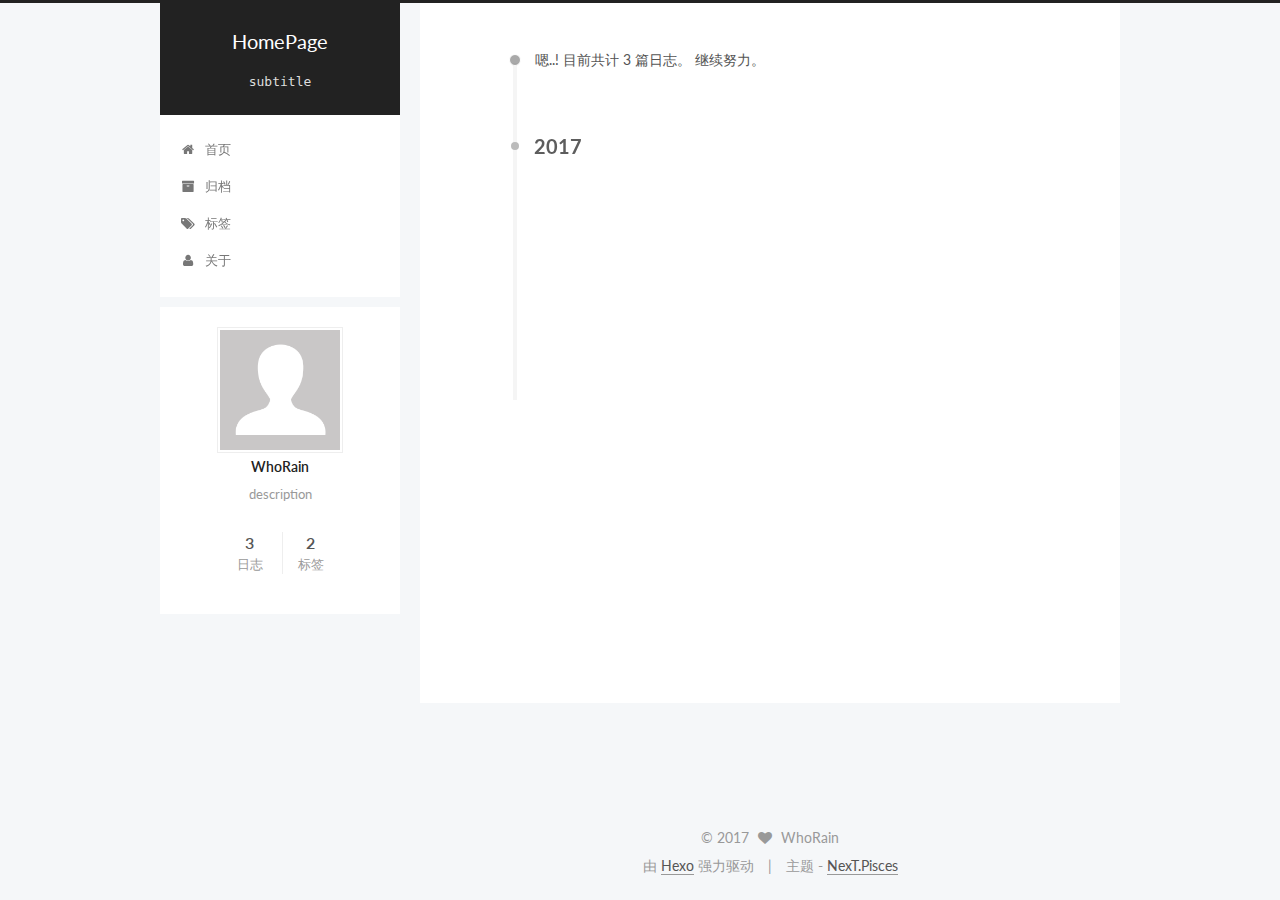
<file: archives/2017/01/index.html>
<!doctype html>



  


<html class="theme-next pisces use-motion" lang="zh-Hans">
<head>
  <meta charset="UTF-8"/>
<meta http-equiv="X-UA-Compatible" content="IE=edge" />
<meta name="viewport" content="width=device-width, initial-scale=1, maximum-scale=1"/>



<meta http-equiv="Cache-Control" content="no-transform" />
<meta http-equiv="Cache-Control" content="no-siteapp" />












  
  
  <link href="/lib/fancybox/source/jquery.fancybox.css?v=2.1.5" rel="stylesheet" type="text/css" />




  
  
  
  

  
    
    
  

  

  

  

  

  
    
    
    <link href="//fonts.googleapis.com/css?family=Lato:300,300italic,400,400italic,700,700italic&subset=latin,latin-ext" rel="stylesheet" type="text/css">
  






<link href="/lib/font-awesome/css/font-awesome.min.css?v=4.6.2" rel="stylesheet" type="text/css" />

<link href="/css/main.css?v=5.1.0" rel="stylesheet" type="text/css" />


  <meta name="keywords" content="Hexo, NexT" />








  <link rel="shortcut icon" type="image/x-icon" href="/favicon.ico?v=5.1.0" />






<meta name="description" content="description">
<meta property="og:type" content="website">
<meta property="og:title" content="HomePage">
<meta property="og:url" content="http://yoursite.com/archives/2017/01/index.html">
<meta property="og:site_name" content="HomePage">
<meta property="og:description" content="description">
<meta name="twitter:card" content="summary">
<meta name="twitter:title" content="HomePage">
<meta name="twitter:description" content="description">



<script type="text/javascript" id="hexo.configurations">
  var NexT = window.NexT || {};
  var CONFIG = {
    root: '/',
    scheme: 'Pisces',
    sidebar: {"position":"left","display":"post"},
    fancybox: true,
    motion: true,
    duoshuo: {
      userId: '0',
      author: '博主'
    },
    algolia: {
      applicationID: '',
      apiKey: '',
      indexName: '',
      hits: {"per_page":10},
      labels: {"input_placeholder":"Search for Posts","hits_empty":"We didn't find any results for the search: ${query}","hits_stats":"${hits} results found in ${time} ms"}
    }
  };
</script>



  <link rel="canonical" href="http://yoursite.com/archives/2017/01/"/>





  <title> 归档 | HomePage </title>
</head>

<body itemscope itemtype="http://schema.org/WebPage" lang="zh-Hans">

  










  
  
    
  

  <div class="container one-collumn sidebar-position-left  page-archive  ">
    <div class="headband"></div>

    <header id="header" class="header" itemscope itemtype="http://schema.org/WPHeader">
      <div class="header-inner"><div class="site-meta ">
  

  <div class="custom-logo-site-title">
    <a href="/"  class="brand" rel="start">
      <span class="logo-line-before"><i></i></span>
      <span class="site-title">HomePage</span>
      <span class="logo-line-after"><i></i></span>
    </a>
  </div>
    
      <p class="site-subtitle">subtitle</p>
    
</div>

<div class="site-nav-toggle">
  <button>
    <span class="btn-bar"></span>
    <span class="btn-bar"></span>
    <span class="btn-bar"></span>
  </button>
</div>

<nav class="site-nav">
  

  
    <ul id="menu" class="menu">
      
        
        <li class="menu-item menu-item-home">
          <a href="/" rel="section">
            
              <i class="menu-item-icon fa fa-fw fa-home"></i> <br />
            
            首页
          </a>
        </li>
      
        
        <li class="menu-item menu-item-archives">
          <a href="/archives" rel="section">
            
              <i class="menu-item-icon fa fa-fw fa-archive"></i> <br />
            
            归档
          </a>
        </li>
      
        
        <li class="menu-item menu-item-tags">
          <a href="/tags" rel="section">
            
              <i class="menu-item-icon fa fa-fw fa-tags"></i> <br />
            
            标签
          </a>
        </li>
      
        
        <li class="menu-item menu-item-about">
          <a href="/about" rel="section">
            
              <i class="menu-item-icon fa fa-fw fa-user"></i> <br />
            
            关于
          </a>
        </li>
      

      
    </ul>
  

  
</nav>



 </div>
    </header>

    <main id="main" class="main">
      <div class="main-inner">
        <div class="content-wrap">
          <div id="content" class="content">
            

  <section id="posts" class="posts-collapse">
    <span class="archive-move-on"></span>

    <span class="archive-page-counter">
      
      
      
        
      
      嗯..! 目前共计 3 篇日志。 继续努力。
    </span>

    

      
      
      

      
        
        <div class="collection-title">
          <h2 class="archive-year motion-element" id="archive-year-2017">2017</h2>
        </div>
      
      

      

  <article class="post post-type-normal" itemscope itemtype="http://schema.org/Article">
    <header class="post-header">

      <h1 class="post-title">
        
            <a class="post-title-link" href="/2017/01/18/start/" itemprop="url">
              
                <span itemprop="name">开始</span>
              
            </a>
        
      </h1>

      <div class="post-meta">
        <time class="post-time" itemprop="dateCreated"
              datetime="2017-01-18T19:49:27+08:00"
              content="2017-01-18" >
          01-18
        </time>
      </div>

    </header>
  </article>



    

      
      
      

      
      

      

  <article class="post post-type-normal" itemscope itemtype="http://schema.org/Article">
    <header class="post-header">

      <h1 class="post-title">
        
            <a class="post-title-link" href="/2017/01/18/new-page/" itemprop="url">
              
                <span itemprop="name">new page</span>
              
            </a>
        
      </h1>

      <div class="post-meta">
        <time class="post-time" itemprop="dateCreated"
              datetime="2017-01-18T17:20:50+08:00"
              content="2017-01-18" >
          01-18
        </time>
      </div>

    </header>
  </article>



    

      
      
      

      
      

      

  <article class="post post-type-normal" itemscope itemtype="http://schema.org/Article">
    <header class="post-header">

      <h1 class="post-title">
        
            <a class="post-title-link" href="/2017/01/14/hello-world/" itemprop="url">
              
                <span itemprop="name">Hello World</span>
              
            </a>
        
      </h1>

      <div class="post-meta">
        <time class="post-time" itemprop="dateCreated"
              datetime="2017-01-14T12:22:51+08:00"
              content="2017-01-14" >
          01-14
        </time>
      </div>

    </header>
  </article>



    

  </section>

  


          
          </div>
          


          

        </div>
        
          
  
  <div class="sidebar-toggle">
    <div class="sidebar-toggle-line-wrap">
      <span class="sidebar-toggle-line sidebar-toggle-line-first"></span>
      <span class="sidebar-toggle-line sidebar-toggle-line-middle"></span>
      <span class="sidebar-toggle-line sidebar-toggle-line-last"></span>
    </div>
  </div>

  <aside id="sidebar" class="sidebar">
    <div class="sidebar-inner">

      

      

      <section class="site-overview sidebar-panel sidebar-panel-active">
        <div class="site-author motion-element" itemprop="author" itemscope itemtype="http://schema.org/Person">
          <img class="site-author-image" itemprop="image"
               src="/images/avatar.gif"
               alt="WhoRain" />
          <p class="site-author-name" itemprop="name">WhoRain</p>
          <p class="site-description motion-element" itemprop="description">description</p>
        </div>
        <nav class="site-state motion-element">
        
          
            <div class="site-state-item site-state-posts">
              <a href="/archives">
                <span class="site-state-item-count">3</span>
                <span class="site-state-item-name">日志</span>
              </a>
            </div>
          

          

          
            <div class="site-state-item site-state-tags">
              <a href="/tags">
                <span class="site-state-item-count">2</span>
                <span class="site-state-item-name">标签</span>
              </a>
            </div>
          

        </nav>

        

        <div class="links-of-author motion-element">
          
        </div>

        
        

        
        

        


      </section>

      

    </div>
  </aside>


        
      </div>
    </main>

    <footer id="footer" class="footer">
      <div class="footer-inner">
        <div class="copyright" >
  
  &copy; 
  <span itemprop="copyrightYear">2017</span>
  <span class="with-love">
    <i class="fa fa-heart"></i>
  </span>
  <span class="author" itemprop="copyrightHolder">WhoRain</span>
</div>


<div class="powered-by">
  由 <a class="theme-link" href="https://hexo.io">Hexo</a> 强力驱动
</div>

<div class="theme-info">
  主题 -
  <a class="theme-link" href="https://github.com/iissnan/hexo-theme-next">
    NexT.Pisces
  </a>
</div>


        

        
      </div>
    </footer>

    <div class="back-to-top">
      <i class="fa fa-arrow-up"></i>
    </div>
  </div>

  

<script type="text/javascript">
  if (Object.prototype.toString.call(window.Promise) !== '[object Function]') {
    window.Promise = null;
  }
</script>









  




  
  <script type="text/javascript" src="/lib/jquery/index.js?v=2.1.3"></script>

  
  <script type="text/javascript" src="/lib/fastclick/lib/fastclick.min.js?v=1.0.6"></script>

  
  <script type="text/javascript" src="/lib/jquery_lazyload/jquery.lazyload.js?v=1.9.7"></script>

  
  <script type="text/javascript" src="/lib/velocity/velocity.min.js?v=1.2.1"></script>

  
  <script type="text/javascript" src="/lib/velocity/velocity.ui.min.js?v=1.2.1"></script>

  
  <script type="text/javascript" src="/lib/fancybox/source/jquery.fancybox.pack.js?v=2.1.5"></script>


  


  <script type="text/javascript" src="/js/src/utils.js?v=5.1.0"></script>

  <script type="text/javascript" src="/js/src/motion.js?v=5.1.0"></script>



  
  


  <script type="text/javascript" src="/js/src/affix.js?v=5.1.0"></script>

  <script type="text/javascript" src="/js/src/schemes/pisces.js?v=5.1.0"></script>



  
  
    <script type="text/javascript" id="motion.page.archive">
      $('.archive-year').velocity('transition.slideLeftIn');
    </script>
  


  


  <script type="text/javascript" src="/js/src/bootstrap.js?v=5.1.0"></script>



  

  
    
  

  <script type="text/javascript">
    var duoshuoQuery = {short_name:"WhoRain"};
    (function() {
      var ds = document.createElement('script');
      ds.type = 'text/javascript';ds.async = true;
      ds.id = 'duoshuo-script';
      ds.src = (document.location.protocol == 'https:' ? 'https:' : 'http:') + '//static.duoshuo.com/embed.js';
      ds.charset = 'UTF-8';
      (document.getElementsByTagName('head')[0]
      || document.getElementsByTagName('body')[0]).appendChild(ds);
    })();
  </script>

  
    
    
    <script src="/lib/ua-parser-js/dist/ua-parser.min.js?v=0.7.9"></script>
    <script src="/js/src/hook-duoshuo.js"></script>
  












  
  

  

  

  

  


</body>
</html>
</file>
<file: css/main.css>
/* normalize.css v3.0.2 | MIT License | git.io/normalize */
html {
  font-family: sans-serif; /* 1 */
  -ms-text-size-adjust: 100%; /* 2 */
  -webkit-text-size-adjust: 100%; /* 2 */
}
body {
  margin: 0;
}
article,
aside,
details,
figcaption,
figure,
footer,
header,
hgroup,
main,
menu,
nav,
section,
summary {
  display: block;
}
audio,
canvas,
progress,
video {
  display: inline-block; /* 1 */
  vertical-align: baseline; /* 2 */
}
audio:not([controls]) {
  display: none;
  height: 0;
}
[hidden],
template {
  display: none;
}
a {
  background-color: transparent;
}
a:active,
a:hover {
  outline: 0;
}
abbr[title] {
  border-bottom: 1px dotted;
}
b,
strong {
  font-weight: bold;
}
dfn {
  font-style: italic;
}
h1 {
  font-size: 2em;
  margin: 0.67em 0;
}
mark {
  background: #ff0;
  color: #000;
}
small {
  font-size: 80%;
}
sub,
sup {
  font-size: 75%;
  line-height: 0;
  position: relative;
  vertical-align: baseline;
}
sup {
  top: -0.5em;
}
sub {
  bottom: -0.25em;
}
img {
  border: 0;
}
svg:not(:root) {
  overflow: hidden;
}
figure {
  margin: 1em 40px;
}
hr {
  -moz-box-sizing: content-box;
  box-sizing: content-box;
  height: 0;
}
pre {
  overflow: auto;
}
code,
kbd,
pre,
samp {
  font-family: monospace, monospace;
  font-size: 1em;
}
button,
input,
optgroup,
select,
textarea {
  color: inherit; /* 1 */
  font: inherit; /* 2 */
  margin: 0; /* 3 */
}
button {
  overflow: visible;
}
button,
select {
  text-transform: none;
}
button,
html input[type="button"],
input[type="reset"],
input[type="submit"] {
  -webkit-appearance: button; /* 2 */
  cursor: pointer; /* 3 */
}
button[disabled],
html input[disabled] {
  cursor: default;
}
button::-moz-focus-inner,
input::-moz-focus-inner {
  border: 0;
  padding: 0;
}
input {
  line-height: normal;
}
input[type="checkbox"],
input[type="radio"] {
  box-sizing: border-box; /* 1 */
  padding: 0; /* 2 */
}
input[type="number"]::-webkit-inner-spin-button,
input[type="number"]::-webkit-outer-spin-button {
  height: auto;
}
input[type="search"] {
  -webkit-appearance: textfield; /* 1 */
  -moz-box-sizing: content-box;
  -webkit-box-sizing: content-box; /* 2 */
  box-sizing: content-box;
}
input[type="search"]::-webkit-search-cancel-button,
input[type="search"]::-webkit-search-decoration {
  -webkit-appearance: none;
}
fieldset {
  border: 1px solid #c0c0c0;
  margin: 0 2px;
  padding: 0.35em 0.625em 0.75em;
}
legend {
  border: 0; /* 1 */
  padding: 0; /* 2 */
}
textarea {
  overflow: auto;
}
optgroup {
  font-weight: bold;
}
table {
  border-collapse: collapse;
  border-spacing: 0;
}
td,
th {
  padding: 0;
}
::selection {
  background: #262a30;
  color: #fff;
}
body {
  position: relative;
  font-family: 'Lato', "PingFang SC", "Microsoft YaHei", sans-serif;
  font-size: 14px;
  line-height: 2;
  color: #555;
  background: #f5f7f9;
}
@media (max-width: 767px) {
  body {
    padding-right: 0 !important;
  }
}
@media (min-width: 768px) and (max-width: 991px) {
  body {
    padding-right: 0 !important;
  }
}
@media (min-width: 1600px) {
  body {
    font-size: 16px;
  }
}
h1,
h2,
h3,
h4,
h5,
h6 {
  margin: 0;
  padding: 0;
  font-weight: bold;
  line-height: 1.5;
  font-family: 'Lato', "PingFang SC", "Microsoft YaHei", sans-serif;
}
h2,
h3,
h4,
h5,
h6 {
  margin: 20px 0 15px;
}
h1 {
  font-size: 22px;
}
@media (max-width: 767px) {
  h1 {
    font-size: 18px;
  }
}
h2 {
  font-size: 20px;
}
@media (max-width: 767px) {
  h2 {
    font-size: 16px;
  }
}
h3 {
  font-size: 18px;
}
@media (max-width: 767px) {
  h3 {
    font-size: 14px;
  }
}
h4 {
  font-size: 16px;
}
@media (max-width: 767px) {
  h4 {
    font-size: 12px;
  }
}
h5 {
  font-size: 14px;
}
@media (max-width: 767px) {
  h5 {
    font-size: 10px;
  }
}
h6 {
  font-size: 12px;
}
@media (max-width: 767px) {
  h6 {
    font-size: 8px;
  }
}
p {
  margin: 0 0 25px 0;
}
a {
  color: #555;
  text-decoration: none;
  border-bottom: 1px solid #999;
  word-wrap: break-word;
}
a:hover {
  color: #222;
  border-bottom-color: #222;
}
ul {
  list-style: none;
}
blockquote {
  margin: 0;
  padding: 0;
}
img {
  display: block;
  margin: auto;
  max-width: 100%;
  height: auto;
}
hr {
  margin: 40px 0;
  height: 3px;
  border: none;
  background-color: #ddd;
  background-image: repeating-linear-gradient(-45deg, #fff, #fff 4px, transparent 4px, transparent 8px);
}
blockquote {
  padding: 0 15px;
  color: #666;
  border-left: 4px solid #ddd;
}
blockquote cite::before {
  content: "-";
  padding: 0 5px;
}
dt {
  font-weight: 700;
}
dd {
  margin: 0;
  padding: 0;
}
.text-left {
  text-align: left;
}
.text-center {
  text-align: center;
}
.text-right {
  text-align: right;
}
.text-justify {
  text-align: justify;
}
.text-nowrap {
  white-space: nowrap;
}
.text-lowercase {
  text-transform: lowercase;
}
.text-uppercase {
  text-transform: uppercase;
}
.text-capitalize {
  text-transform: capitalize;
}
.center-block {
  display: block;
  margin-left: auto;
  margin-right: auto;
}
.clearfix:before,
.clearfix:after {
  content: " ";
  display: table;
}
.clearfix:after {
  clear: both;
}
.pullquote {
  width: 45%;
}
.pullquote.left {
  float: left;
  margin-left: 5px;
  margin-right: 10px;
}
.pullquote.right {
  float: right;
  margin-left: 10px;
  margin-right: 5px;
}
.affix.affix.affix {
  position: fixed;
}
.translation {
  margin-top: -20px;
  font-size: 14px;
  color: #999;
}
.scrollbar-measure {
  width: 100px;
  height: 100px;
  overflow: scroll;
  position: absolute;
  top: -9999px;
}
.use-motion .motion-element {
  opacity: 0;
}
#local-search-input {
  padding: 3px;
  border: none;
  text-indent: 14px;
  border-radius: 0;
  width: 140px;
  outline: none;
  border-bottom: 1px solid #999;
  background: inherit;
  opacity: 0.5;
}
#local-search-input:focus {
  opacity: 1;
}
.search-icon {
  position: absolute;
  top: 9px;
}
table {
  margin: 20px 0;
  width: 100%;
  border-collapse: collapse;
  border-spacing: 0;
  border: 1px solid #ddd;
  font-size: 14px;
  table-layout: fixed;
  word-wrap: break-all;
}
table>tbody>tr:nth-of-type(odd) {
  background-color: #f9f9f9;
}
table>tbody>tr:hover {
  background-color: #f5f5f5;
}
caption,
th,
td {
  padding: 8px;
  text-align: left;
  vertical-align: middle;
  font-weight: normal;
}
th,
td {
  border-bottom: 3px solid #ddd;
  border-right: 1px solid #eee;
}
th {
  padding-bottom: 10px;
  font-weight: 700;
}
td {
  border-bottom-width: 1px;
}
html,
body {
  height: 100%;
}
.container {
  position: relative;
  min-height: 100%;
}
.header-inner {
  margin: 0 auto;
  padding: 100px 0 70px;
  width: 700px;
}
@media (min-width: 1600px) {
  .container .header-inner {
    width: 900px;
  }
}
.main {
  padding-bottom: 150px;
}
.main-inner {
  margin: 0 auto;
  width: 700px;
}
@media (min-width: 1600px) {
  .container .main-inner {
    width: 900px;
  }
}
.footer {
  position: absolute;
  left: 0;
  bottom: 0;
  width: 100%;
  min-height: 50px;
}
.footer-inner {
  box-sizing: border-box;
  margin: 20px auto;
  width: 700px;
}
@media (min-width: 1600px) {
  .container .footer-inner {
    width: 900px;
  }
}
pre,
.highlight {
  overflow: auto;
  margin: 20px 0;
  padding: 0;
  font-size: 13px;
  color: #4d4d4c;
  background: #f7f7f7;
  line-height: 1.6;
}
pre,
code {
  font-family: consolas, Menlo, "PingFang SC", "Microsoft YaHei", monospace;
}
code {
  padding: 2px 4px;
  word-wrap: break-word;
  color: #4d4d4c;
  background: #f7f7f7;
  border-radius: 3px;
  font-size: 13px;
}
pre code {
  padding: 0;
  color: #4d4d4c;
  background: none;
  text-shadow: none;
}
.highlight {
  border-radius: 1px;
}
.highlight pre {
  border: none;
  margin: 0;
  padding: 10px 0;
}
.highlight table {
  margin: 0;
  width: auto;
  border: none;
}
.highlight td {
  border: none;
  padding: 0;
}
.highlight figcaption {
  font-size: 1em;
  color: #4d4d4c;
  line-height: 1em;
  margin-bottom: 1em;
}
.highlight figcaption:before,
.highlight figcaption:after {
  content: " ";
  display: table;
}
.highlight figcaption:after {
  clear: both;
}
.highlight figcaption a {
  float: right;
  color: #4d4d4c;
}
.highlight figcaption a:hover {
  border-bottom-color: #4d4d4c;
}
.highlight .gutter pre {
  padding-left: 10px;
  padding-right: 10px;
  color: #869194;
  text-align: right;
  background-color: #eff2f3;
}
.highlight .code pre {
  padding-left: 10px;
  padding-right: 10px;
  background-color: #f7f7f7;
}
.highlight .line {
  height: 20px;
}
.gutter {
  -webkit-user-select: none;
  -moz-user-select: none;
  -ms-user-select: none;
  user-select: none;
}
.gist table {
  width: auto;
}
.gist table td {
  border: none;
}
pre .deletion {
  background: #fdd;
}
pre .addition {
  background: #dfd;
}
pre .meta {
  color: #8959a8;
}
pre .comment {
  color: #8e908c;
}
pre .variable,
pre .attribute,
pre .tag,
pre .regexp,
pre .ruby .constant,
pre .xml .tag .title,
pre .xml .pi,
pre .xml .doctype,
pre .html .doctype,
pre .css .id,
pre .css .class,
pre .css .pseudo {
  color: #c82829;
}
pre .number,
pre .preprocessor,
pre .built_in,
pre .literal,
pre .params,
pre .constant,
pre .command {
  color: #f5871f;
}
pre .ruby .class .title,
pre .css .rules .attribute,
pre .string,
pre .value,
pre .inheritance,
pre .header,
pre .ruby .symbol,
pre .xml .cdata,
pre .special,
pre .number,
pre .formula {
  color: #718c00;
}
pre .title,
pre .css .hexcolor {
  color: #3e999f;
}
pre .function,
pre .python .decorator,
pre .python .title,
pre .ruby .function .title,
pre .ruby .title .keyword,
pre .perl .sub,
pre .javascript .title,
pre .coffeescript .title {
  color: #4271ae;
}
pre .keyword,
pre .javascript .function {
  color: #8959a8;
}
.full-image.full-image.full-image {
  border: none;
  max-width: 100%;
  width: auto;
  margin: 20px auto;
}
@media (min-width: 992px) {
  .full-image.full-image.full-image {
    max-width: none;
    width: 118%;
    margin: 0 -9%;
  }
}
.blockquote-center,
.page-home .post-type-quote blockquote,
.page-post-detail .post-type-quote blockquote {
  position: relative;
  margin: 40px 0;
  padding: 0;
  border-left: none;
  text-align: center;
}
.blockquote-center::before,
.page-home .post-type-quote blockquote::before,
.page-post-detail .post-type-quote blockquote::before,
.blockquote-center::after,
.page-home .post-type-quote blockquote::after,
.page-post-detail .post-type-quote blockquote::after {
  position: absolute;
  content: ' ';
  display: block;
  width: 100%;
  height: 24px;
  opacity: 0.2;
  background-repeat: no-repeat;
  background-position: 0 -6px;
  background-size: 22px 22px;
}
.blockquote-center::before,
.page-home .post-type-quote blockquote::before,
.page-post-detail .post-type-quote blockquote::before {
  top: -20px;
  background-image: url("../images/quote-l.svg");
  border-top: 1px solid #ccc;
}
.blockquote-center::after,
.page-home .post-type-quote blockquote::after,
.page-post-detail .post-type-quote blockquote::after {
  bottom: -20px;
  background-image: url("../images/quote-r.svg");
  border-bottom: 1px solid #ccc;
  background-position: 100% 8px;
}
.blockquote-center p,
.page-home .post-type-quote blockquote p,
.page-post-detail .post-type-quote blockquote p,
.blockquote-center div,
.page-home .post-type-quote blockquote div,
.page-post-detail .post-type-quote blockquote div {
  text-align: center;
}
.post .post-body .group-picture img {
  box-sizing: border-box;
  padding: 0 3px;
  border: none;
}
.post .group-picture-row {
  overflow: hidden;
  margin-top: 6px;
}
.post .group-picture-row:first-child {
  margin-top: 0;
}
.post .group-picture-column {
  float: left;
}
.page-post-detail .post-body .group-picture-column {
  float: none;
  margin-top: 10px;
  width: auto !important;
}
.page-post-detail .post-body .group-picture-column img {
  margin: 0 auto;
}
.page-archive .group-picture-container {
  overflow: hidden;
}
.page-archive .group-picture-row {
  float: left;
}
.page-archive .group-picture-row:first-child {
  margin-top: 6px;
}
.page-archive .group-picture-column {
  max-width: 150px;
  max-height: 150px;
}
.note {
  padding: 20px;
  margin: 20px 0;
  border: 1px solid #eee;
  border-left-width: 5px;
  border-radius: 3px;
}
.note h2,
.note h3,
.note h4,
.note h5,
.note h6 {
  margin-top: 0;
  margin-bottom: 5px;
}
.note p:last-child {
  margin-bottom: 0;
}
.note code {
  border-radius: 3px;
}
.note+.note {
  margin-top: -5px;
}
.default {
  border-left-color: #777;
}
.default h2,
.default h3,
.default h4,
.default h5,
.default h6 {
  color: #777;
}
.primary {
  border-left-color: #428bca;
}
.primary h2,
.primary h3,
.primary h4,
.primary h5,
.primary h6 {
  color: #428bca;
}
.success {
  border-left-color: #5cb85c;
}
.success h2,
.success h3,
.success h4,
.success h5,
.success h6 {
  color: #5cb85c;
}
.danger {
  border-left-color: #d9534f;
}
.danger h2,
.danger h3,
.danger h4,
.danger h5,
.danger h6 {
  color: #d9534f;
}
.warning {
  border-left-color: #f0ad4e;
}
.warning h2,
.warning h3,
.warning h4,
.warning h5,
.warning h6 {
  color: #f0ad4e;
}
.info {
  border-left-color: #5bc0de;
}
.info h2,
.info h3,
.info h4,
.info h5,
.info h6 {
  color: #5bc0de;
}
.btn {
  display: inline-block;
  padding: 0 20px;
  font-size: 14px;
  color: #fff;
  background: #222;
  border: 2px solid #555;
  text-decoration: none;
  border-radius: 0;
  transition-property: background-color;
  transition-duration: 0.2s;
  transition-timing-function: ease-in-out;
  transition-delay: 0s;
}
.btn:hover,
.post-more-link .btn:hover {
  border-color: #222;
  color: #fff;
  background: #222;
}
.btn-bar {
  display: block;
  width: 22px;
  height: 2px;
  background: #555;
  border-radius: 1px;
}
.btn-bar+.btn-bar {
  margin-top: 4px;
}
.pagination {
  margin: 120px 0 40px;
  text-align: center;
  border-top: 1px solid #eee;
}
.page-number-basic,
.pagination .prev,
.pagination .next,
.pagination .page-number,
.pagination .space {
  display: inline-block;
  position: relative;
  top: -1px;
  margin: 0 10px;
  padding: 0 10px;
  line-height: 30px;
}
@media (max-width: 767px) {
  .page-number-basic,
  .pagination .prev,
  .pagination .next,
  .pagination .page-number,
  .pagination .space {
    margin: 0 5px;
  }
}
.pagination .prev,
.pagination .next,
.pagination .page-number {
  border-bottom: 0;
  border-top: 1px solid #eee;
  transition-property: border-color;
  transition-duration: 0.2s;
  transition-timing-function: ease-in-out;
  transition-delay: 0s;
}
.pagination .prev:hover,
.pagination .next:hover,
.pagination .page-number:hover {
  border-top-color: #222;
}
.pagination .space {
  padding: 0;
  margin: 0;
}
.pagination .prev {
  margin-left: 0;
}
.pagination .next {
  margin-right: 0;
}
.pagination .page-number.current {
  color: #fff;
  background: #ccc;
  border-top-color: #ccc;
}
@media (max-width: 767px) {
  .pagination {
    border-top: none;
  }
  .pagination .prev,
  .pagination .next,
  .pagination .page-number {
    margin-bottom: 10px;
    border-top: 0;
    border-bottom: 1px solid #eee;
  }
  .pagination .prev:hover,
  .pagination .next:hover,
  .pagination .page-number:hover {
    border-bottom-color: #222;
  }
}
.comments {
  margin: 60px 20px 0;
}
.tag-cloud {
  text-align: center;
}
.tag-cloud a {
  display: inline-block;
  margin: 10px;
}
.back-to-top {
  box-sizing: border-box;
  position: fixed;
  bottom: -100px;
  right: 50px;
  z-index: 1050;
  padding: 0 6px;
  width: 25px;
  background: #222;
  font-size: 12px;
  opacity: 0.6;
  color: #fff;
  cursor: pointer;
  text-align: center;
  -webkit-transform: translateZ(0);
  transition-property: bottom;
  transition-duration: 0.2s;
  transition-timing-function: ease-in-out;
  transition-delay: 0s;
}
@media (max-width: 767px) {
  .back-to-top {
    display: none;
  }
}
@media (min-width: 768px) and (max-width: 991px) {
  .back-to-top {
    display: none;
  }
}
.back-to-top.back-to-top-on {
  bottom: 40px;
}
.header {
  background: #fff;
}
.header-inner {
  position: relative;
}
.headband {
  height: 3px;
  background: #222;
}
.site-meta {
  margin: 0;
  text-align: center;
}
@media (max-width: 767px) {
  .site-meta {
    text-align: center;
  }
}
.brand {
  position: relative;
  display: inline-block;
  padding: 0 40px;
  color: #fff;
  background: #222;
  border-bottom: none;
}
.brand:hover {
  color: #fff;
}
.logo {
  display: inline-block;
  margin-right: 5px;
  line-height: 36px;
  vertical-align: top;
}
.site-title {
  display: inline-block;
  vertical-align: top;
  line-height: 36px;
  font-size: 20px;
  font-weight: normal;
  font-family: 'Lato', "PingFang SC", "Microsoft YaHei", sans-serif;
}
.site-subtitle {
  margin-top: 10px;
  font-size: 13px;
  color: #ddd;
}
.use-motion .brand {
  opacity: 0;
}
.use-motion .logo,
.use-motion .site-title,
.use-motion .site-subtitle {
  opacity: 0;
  position: relative;
  top: -10px;
}
.site-nav-toggle {
  display: none;
  position: absolute;
  top: 10px;
  left: 10px;
}
@media (max-width: 767px) {
  .site-nav-toggle {
    display: block;
  }
}
.site-nav-toggle button {
  margin-top: 2px;
  padding: 9px 10px;
  background: transparent;
  border: none;
}
@media (max-width: 767px) {
  .site-nav {
    display: none;
    margin: 0 -10px;
    padding: 0 10px;
    clear: both;
    border-top: 1px solid #ddd;
  }
}
@media (min-width: 768px) and (max-width: 991px) {
  .site-nav {
    display: block !important;
  }
}
@media (min-width: 992px) {
  .site-nav {
    display: block !important;
  }
}
.menu {
  margin-top: 20px;
  padding-left: 0;
  text-align: center;
}
.menu .menu-item {
  display: inline-block;
  margin: 0 10px;
}
@media screen and (max-width: 767px) {
  .menu .menu-item {
    margin-top: 10px;
  }
}
.menu .menu-item a {
  display: block;
  font-size: 13px;
  text-transform: capitalize;
  line-height: inherit;
  border-bottom: 1px solid transparent;
  transition-property: border-color;
  transition-duration: 0.2s;
  transition-timing-function: ease-in-out;
  transition-delay: 0s;
}
.menu .menu-item a:hover,
.menu-item-active a {
  border-bottom-color: #222;
}
.menu .menu-item .fa {
  margin-right: 5px;
}
.use-motion .menu-item {
  opacity: 0;
}
.post-body {
  font-family: 'Lato', "PingFang SC", "Microsoft YaHei", sans-serif;
}
@media (max-width: 767px) {
  .post-body {
    word-break: break-word;
  }
}
.post-body .fancybox img {
  display: block !important;
  margin: 0 auto;
  cursor: pointer;
  cursor: zoom-in;
  cursor: -webkit-zoom-in;
}
.post-body .image-caption,
.post-body .figure .caption {
  margin: 10px auto 15px;
  text-align: center;
  font-size: 14px;
  color: #999;
  font-weight: bold;
  line-height: 1;
}
.post-sticky-flag {
  display: inline-block;
  font-size: 16px;
  -ms-transform: rotate(30deg);
  -webkit-transform: rotate(30deg);
  -moz-transform: rotate(30deg);
  -ms-transform: rotate(30deg);
  -o-transform: rotate(30deg);
  transform: rotate(30deg);
}
.posts-expand {
  padding-top: 40px;
}
@media (max-width: 767px) {
  .posts-expand {
    margin: 0 20px;
  }
  .post-body pre,
  .post-body .highlight {
    padding: 10px;
  }
  .post-body pre .gutter pre,
  .post-body .highlight .gutter pre {
    padding-right: 10px;
  }
}
@media (min-width: 992px) {
  .posts-expand .post-body {
    text-align: justify;
  }
}
.posts-expand .post-body h2,
.posts-expand .post-body h3,
.posts-expand .post-body h4,
.posts-expand .post-body h5,
.posts-expand .post-body h6 {
  padding-top: 10px;
}
.posts-expand .post-body h2 .header-anchor,
.posts-expand .post-body h3 .header-anchor,
.posts-expand .post-body h4 .header-anchor,
.posts-expand .post-body h5 .header-anchor,
.posts-expand .post-body h6 .header-anchor {
  float: right;
  margin-left: 10px;
  color: #ccc;
  border-bottom-style: none;
  visibility: hidden;
}
.posts-expand .post-body h2 .header-anchor:hover,
.posts-expand .post-body h3 .header-anchor:hover,
.posts-expand .post-body h4 .header-anchor:hover,
.posts-expand .post-body h5 .header-anchor:hover,
.posts-expand .post-body h6 .header-anchor:hover {
  color: inherit;
}
.posts-expand .post-body h2:hover .header-anchor,
.posts-expand .post-body h3:hover .header-anchor,
.posts-expand .post-body h4:hover .header-anchor,
.posts-expand .post-body h5:hover .header-anchor,
.posts-expand .post-body h6:hover .header-anchor {
  visibility: visible;
}
.posts-expand .post-body ul li {
  list-style: circle;
}
.posts-expand .post-body img {
  box-sizing: border-box;
  margin: auto;
  padding: 3px;
  border: 1px solid #ddd;
}
.posts-expand .fancybox img {
  margin: 0 auto;
}
@media (max-width: 767px) {
  .posts-collapse {
    margin: 0 20px;
  }
  .posts-collapse .post-title,
  .posts-collapse .post-meta {
    display: block;
    width: auto;
    text-align: left;
  }
}
.posts-collapse {
  position: relative;
  z-index: 1010;
  margin-left: 55px;
}
.posts-collapse::after {
  content: " ";
  position: absolute;
  top: 20px;
  left: 0;
  margin-left: -2px;
  width: 4px;
  height: 100%;
  background: #f5f5f5;
  z-index: -1;
}
@media (max-width: 767px) {
  .posts-collapse {
    margin: 0 20px;
  }
}
.posts-collapse .collection-title {
  position: relative;
  margin: 60px 0;
}
.posts-collapse .collection-title h2 {
  margin-left: 20px;
}
.posts-collapse .collection-title small {
  color: #bbb;
}
.posts-collapse .collection-title::before {
  content: " ";
  position: absolute;
  left: 0;
  top: 50%;
  margin-left: -4px;
  margin-top: -4px;
  width: 8px;
  height: 8px;
  background: #bbb;
  border-radius: 50%;
}
.posts-collapse .post {
  margin: 30px 0;
}
.posts-collapse .post-header {
  position: relative;
  transition-duration: 0.2s;
  transition-timing-function: ease-in-out;
  transition-delay: 0s;
  transition-property: border;
  border-bottom: 1px dashed #ccc;
}
.posts-collapse .post-header::before {
  content: " ";
  position: absolute;
  left: 0;
  top: 12px;
  width: 6px;
  height: 6px;
  margin-left: -4px;
  background: #bbb;
  border-radius: 50%;
  border: 1px solid #fff;
  transition-duration: 0.2s;
  transition-timing-function: ease-in-out;
  transition-delay: 0s;
  transition-property: background;
}
.posts-collapse .post-header:hover {
  border-bottom-color: #666;
}
.posts-collapse .post-header:hover::before {
  background: #222;
}
.posts-collapse .post-meta {
  position: absolute;
  font-size: 12px;
  left: 20px;
  top: 5px;
}
.posts-collapse .post-comments-count {
  display: none;
}
.posts-collapse .post-title {
  margin-left: 60px;
  font-size: 16px;
  font-weight: normal;
  line-height: inherit;
}
.posts-collapse .post-title::after {
  margin-left: 3px;
  opacity: 0.6;
}
.posts-collapse .post-title a {
  color: #666;
  border-bottom: none;
}
.page-home .post-type-quote .post-header,
.page-post-detail .post-type-quote .post-header,
.page-home .post-type-quote .post-tags,
.page-post-detail .post-type-quote .post-tags {
  display: none;
}
.posts-expand .post-title {
  font-size: 26px;
  text-align: center;
  word-break: break-word;
  font-weight: 400;
}
@media (max-width: 767px) {
  .posts-expand .post-title {
    font-size: 22px;
  }
}
.posts-expand .post-title-link {
  display: inline-block;
  position: relative;
  color: #555;
  border-bottom: none;
  line-height: 1.2;
  vertical-align: top;
}
.posts-expand .post-title-link::before {
  content: "";
  position: absolute;
  width: 100%;
  height: 2px;
  bottom: 0;
  left: 0;
  background-color: #000;
  visibility: hidden;
  -webkit-transform: scaleX(0);
  -moz-transform: scaleX(0);
  -ms-transform: scaleX(0);
  -o-transform: scaleX(0);
  transform: scaleX(0);
  transition-duration: 0.2s;
  transition-timing-function: ease-in-out;
  transition-delay: 0s;
}
.posts-expand .post-title-link:hover::before {
  visibility: visible;
  -webkit-transform: scaleX(1);
  -moz-transform: scaleX(1);
  -ms-transform: scaleX(1);
  -o-transform: scaleX(1);
  transform: scaleX(1);
}
.posts-expand .post-title-link .fa {
  font-size: 16px;
}
.posts-expand .post-meta {
  margin: 3px 0 60px 0;
  color: #999;
  font-family: 'Lato', "PingFang SC", "Microsoft YaHei", sans-serif;
  font-size: 12px;
  text-align: center;
}
.posts-expand .post-meta .post-category-list {
  display: inline-block;
  margin: 0;
  padding: 3px;
}
.posts-expand .post-meta .post-category-list-link {
  color: #999;
}
.posts-expand .post-meta .post-description {
  font-size: 14px;
  margin-top: 2px;
}
.post-meta-divider {
  margin: 0 0.5em;
}
.post-meta-item-icon {
  margin-right: 3px;
}
@media (min-width: 768px) and (max-width: 991px) {
  .post-meta-item-icon {
    display: inline-block;
  }
}
@media (max-width: 767px) {
  .post-meta-item-icon {
    display: inline-block;
  }
}
@media (min-width: 768px) and (max-width: 991px) {
  .post-meta-item-text {
    display: none;
  }
}
@media (max-width: 767px) {
  .post-meta-item-text {
    display: none;
  }
}
@media (max-width: 767px) {
  .posts-expand .post-comments-count {
    display: none;
  }
}
.post-more-link {
  margin-top: 50px;
}
.post-more-link .btn {
  color: #555;
  font-size: 14px;
  background: #fff;
  border-radius: 2px;
  line-height: 2;
  margin: 0 4px 8px 4px;
}
.post-more-link .fa-fw {
  width: 1.285714285714286em;
  text-align: left;
}
.posts-expand .post-tags {
  margin-top: 40px;
  text-align: center;
}
.posts-expand .post-tags a {
  display: inline-block;
  margin-right: 10px;
  font-size: 13px;
}
.post-nav {
  display: table;
  margin-top: 60px;
  width: 100%;
  border-top: 1px solid #eee;
}
.post-nav-divider {
  display: table-cell;
  width: 10%;
}
.post-nav-item {
  display: table-cell;
  padding: 10px 0 0 0;
  width: 45%;
  vertical-align: top;
}
.post-nav-item a {
  position: relative;
  display: block;
  line-height: 25px;
  font-size: 14px;
  color: #555;
  border-bottom: none;
}
.post-nav-item a:hover {
  color: #222;
  border-bottom: none;
}
.post-nav-item a:active {
  top: 2px;
}
.post-nav-item .fa {
  position: absolute;
  top: 8px;
  left: 0;
  font-size: 12px;
}
.post-nav-next a {
  padding-left: 15px;
}
.post-nav-prev {
  text-align: right;
}
.post-nav-prev a {
  padding-right: 15px;
}
.post-nav-prev .fa {
  right: 0;
  left: auto;
}
.posts-expand .post-eof {
  display: block;
  margin: 80px auto 60px;
  width: 8%;
  height: 1px;
  background: #ccc;
  text-align: center;
}
.post:last-child .post-eof.post-eof.post-eof {
  display: none;
}
.post-gallery {
  display: table;
  table-layout: fixed;
  width: 100%;
  border-collapse: separate;
}
.post-gallery-row {
  display: table-row;
}
.post-gallery .post-gallery-img {
  display: table-cell;
  text-align: center;
  vertical-align: middle;
  border: none;
}
.post-gallery .post-gallery-img img {
  max-width: 100%;
  max-height: 100%;
  border: none;
}
.fancybox-close,
.fancybox-close:hover {
  border: none;
}
.sidebar {
  position: fixed;
  right: 0;
  top: 0;
  bottom: 0;
  width: 0;
  z-index: 1040;
  box-shadow: inset 0 2px 6px #000;
  background: #222;
  -webkit-transform: translateZ(0);
}
.sidebar a {
  color: #999;
  border-bottom-color: #555;
}
.sidebar a:hover {
  color: #eee;
}
@media (min-width: 768px) and (max-width: 991px) {
  .sidebar {
    display: none !important;
  }
}
@media (max-width: 767px) {
  .sidebar {
    display: none !important;
  }
}
.sidebar-inner {
  position: relative;
  padding: 20px 10px;
  color: #999;
  text-align: center;
}
.sidebar-toggle {
  position: fixed;
  right: 50px;
  bottom: 45px;
  width: 15px;
  height: 15px;
  padding: 5px;
  background: #222;
  line-height: 0;
  z-index: 1050;
  cursor: pointer;
  -webkit-transform: translateZ(0);
}
@media (min-width: 768px) and (max-width: 991px) {
  .sidebar-toggle {
    display: none;
  }
}
@media (max-width: 767px) {
  .sidebar-toggle {
    display: none;
  }
}
.sidebar-toggle-line {
  position: relative;
  display: inline-block;
  vertical-align: top;
  height: 2px;
  width: 100%;
  background: #fff;
  margin-top: 3px;
}
.sidebar-toggle-line:first-child {
  margin-top: 0;
}
.site-author-image {
  display: block;
  margin: 0 auto;
  padding: 2px;
  max-width: 120px;
  height: auto;
  border: 1px solid #eee;
}
.site-author-name {
  margin: 0;
  text-align: center;
  color: #222;
  font-weight: 600;
}
.site-description {
  margin-top: 0;
  text-align: center;
  font-size: 13px;
  color: #999;
}
.site-state {
  overflow: hidden;
  line-height: 1.4;
  white-space: nowrap;
  text-align: center;
}
.site-state-item {
  display: inline-block;
  padding: 0 15px;
  border-left: 1px solid #eee;
}
.site-state-item:first-child {
  border-left: none;
}
.site-state-item a {
  border-bottom: none;
}
.site-state-item-count {
  display: block;
  text-align: center;
  color: inherit;
  font-weight: 600;
  font-size: 16px;
}
.site-state-item-name {
  font-size: 13px;
  color: #999;
}
.feed-link {
  margin-top: 20px;
}
.feed-link a {
  display: inline-block;
  padding: 0 15px;
  color: #fc6423;
  border: 1px solid #fc6423;
  border-radius: 4px;
}
.feed-link a i {
  color: #fc6423;
  font-size: 14px;
}
.feed-link a:hover {
  color: #fff;
  background: #fc6423;
}
.feed-link a:hover i {
  color: #fff;
}
.links-of-author {
  margin-top: 20px;
}
.links-of-author a {
  display: inline-block;
  vertical-align: middle;
  margin-right: 10px;
  margin-bottom: 10px;
  border-bottom-color: #555;
  font-size: 13px;
}
.links-of-author a:before {
  display: inline-block;
  vertical-align: middle;
  margin-right: 3px;
  content: " ";
  width: 4px;
  height: 4px;
  border-radius: 50%;
  background: #3246dd;
}
.links-of-blogroll {
  font-size: 13px;
}
.links-of-blogroll-title {
  margin-top: 20px;
  font-size: 14px;
  font-weight: 600;
}
.links-of-blogroll-list {
  margin: 0;
  padding: 0;
}
.links-of-blogroll-item {
  padding: 2px 10px;
}
.sidebar-nav {
  margin: 0 0 20px;
  padding-left: 0;
}
.sidebar-nav li {
  display: inline-block;
  cursor: pointer;
  border-bottom: 1px solid transparent;
  font-size: 14px;
  color: #555;
}
.sidebar-nav li:hover {
  color: #fc6423;
}
.page-post-detail .sidebar-nav-toc {
  padding: 0 5px;
}
.page-post-detail .sidebar-nav-overview {
  margin-left: 10px;
}
.sidebar-nav .sidebar-nav-active {
  color: #fc6423;
  border-bottom-color: #fc6423;
}
.sidebar-nav .sidebar-nav-active:hover {
  color: #fc6423;
}
.sidebar-panel {
  display: none;
}
.sidebar-panel-active {
  display: block;
}
.post-toc-empty {
  font-size: 14px;
  color: #666;
}
.post-toc-wrap {
  overflow: hidden;
}
.post-toc {
  overflow: auto;
}
.post-toc ol {
  margin: 0;
  padding: 0 2px 5px 10px;
  text-align: left;
  list-style: none;
  font-size: 14px;
}
.post-toc ol > ol {
  padding-left: 0;
}
.post-toc ol a {
  transition-duration: 0.2s;
  transition-timing-function: ease-in-out;
  transition-delay: 0s;
  transition-property: all;
  color: #666;
  border-bottom-color: #ccc;
}
.post-toc ol a:hover {
  color: #000;
  border-bottom-color: #000;
}
.post-toc .nav-item {
  overflow: hidden;
  text-overflow: ellipsis;
  white-space: nowrap;
  line-height: 1.8;
}
.post-toc .nav .nav-child {
  display: none;
}
.post-toc .nav .active > .nav-child {
  display: block;
}
.post-toc .nav .active-current > .nav-child {
  display: block;
}
.post-toc .nav .active-current > .nav-child > .nav-item {
  display: block;
}
.post-toc .nav .active > a {
  color: #fc6423;
  border-bottom-color: #fc6423;
}
.post-toc .nav .active-current > a {
  color: #fc6423;
}
.post-toc .nav .active-current > a:hover {
  color: #fc6423;
}
.footer {
  font-size: 14px;
  color: #999;
}
.footer img {
  border: none;
}
.footer-inner {
  text-align: center;
}
.with-love {
  display: inline-block;
  margin: 0 5px;
}
.powered-by,
.theme-info {
  display: inline-block;
}
.powered-by {
  margin-right: 10px;
}
.powered-by::after {
  content: "|";
  padding-left: 10px;
}
.cc-license {
  margin-top: 10px;
  text-align: center;
}
.cc-license .cc-opacity {
  opacity: 0.7;
  border-bottom: none;
}
.cc-license .cc-opacity:hover {
  opacity: 0.9;
}
.cc-license img {
  display: inline-block;
}
.theme-next #ds-thread #ds-reset {
  color: #555;
}
.theme-next #ds-thread #ds-reset .ds-replybox {
  margin-bottom: 30px;
}
.theme-next #ds-thread #ds-reset .ds-replybox .ds-avatar,
.theme-next #ds-reset .ds-avatar img {
  box-shadow: none;
}
.theme-next #ds-thread #ds-reset .ds-textarea-wrapper {
  border-color: #c7d4e1;
  background: none;
  border-top-right-radius: 3px;
  border-top-left-radius: 3px;
}
.theme-next #ds-thread #ds-reset .ds-textarea-wrapper textarea {
  height: 60px;
}
.theme-next #ds-reset .ds-rounded-top {
  border-radius: 0;
}
.theme-next #ds-thread #ds-reset .ds-post-toolbar {
  box-sizing: border-box;
  border: 1px solid #c7d4e1;
  background: #f6f8fa;
}
.theme-next #ds-thread #ds-reset .ds-post-options {
  height: 40px;
  border: none;
  background: none;
}
.theme-next #ds-thread #ds-reset .ds-toolbar-buttons {
  top: 11px;
}
.theme-next #ds-thread #ds-reset .ds-sync {
  top: 5px;
}
.theme-next #ds-thread #ds-reset .ds-post-button {
  top: 4px;
  right: 5px;
  width: 90px;
  height: 30px;
  border: 1px solid #c5ced7;
  border-radius: 3px;
  background-image: linear-gradient(#fbfbfc, #f5f7f9);
  color: #60676d;
}
.theme-next #ds-thread #ds-reset .ds-post-button:hover {
  background-position: 0 -30px;
  color: #60676d;
}
.theme-next #ds-thread #ds-reset .ds-comments-info {
  padding: 10px 0;
}
.theme-next #ds-thread #ds-reset .ds-sort {
  display: none;
}
.theme-next #ds-thread #ds-reset li.ds-tab a.ds-current {
  border: none;
  background: #f6f8fa;
  color: #60676d;
}
.theme-next #ds-thread #ds-reset li.ds-tab a.ds-current:hover {
  background-color: #e9f0f7;
  color: #60676d;
}
.theme-next #ds-thread #ds-reset li.ds-tab a {
  border-radius: 2px;
  padding: 5px;
}
.theme-next #ds-thread #ds-reset .ds-login-buttons p {
  color: #999;
  line-height: 36px;
}
.theme-next #ds-thread #ds-reset .ds-login-buttons .ds-service-list li {
  height: 28px;
}
.theme-next #ds-thread #ds-reset .ds-service-list a {
  background: none;
  padding: 5px;
  border: 1px solid;
  border-radius: 3px;
  text-align: center;
}
.theme-next #ds-thread #ds-reset .ds-service-list a:hover {
  color: #fff;
  background: #666;
}
.theme-next #ds-thread #ds-reset .ds-service-list .ds-weibo {
  color: #fc9b00;
  border-color: #fc9b00;
}
.theme-next #ds-thread #ds-reset .ds-service-list .ds-weibo:hover {
  background: #fc9b00;
}
.theme-next #ds-thread #ds-reset .ds-service-list .ds-qq {
  color: #60a3ec;
  border-color: #60a3ec;
}
.theme-next #ds-thread #ds-reset .ds-service-list .ds-qq:hover {
  background: #60a3ec;
}
.theme-next #ds-thread #ds-reset .ds-service-list .ds-renren {
  color: #2e7ac4;
  border-color: #2e7ac4;
}
.theme-next #ds-thread #ds-reset .ds-service-list .ds-renren:hover {
  background: #2e7ac4;
}
.theme-next #ds-thread #ds-reset .ds-service-list .ds-douban {
  color: #37994c;
  border-color: #37994c;
}
.theme-next #ds-thread #ds-reset .ds-service-list .ds-douban:hover {
  background: #37994c;
}
.theme-next #ds-thread #ds-reset .ds-service-list .ds-kaixin {
  color: #fef20d;
  border-color: #fef20d;
}
.theme-next #ds-thread #ds-reset .ds-service-list .ds-kaixin:hover {
  background: #fef20d;
}
.theme-next #ds-thread #ds-reset .ds-service-list .ds-netease {
  color: #f00;
  border-color: #f00;
}
.theme-next #ds-thread #ds-reset .ds-service-list .ds-netease:hover {
  background: #f00;
}
.theme-next #ds-thread #ds-reset .ds-service-list .ds-sohu {
  color: #ffcb05;
  border-color: #ffcb05;
}
.theme-next #ds-thread #ds-reset .ds-service-list .ds-sohu:hover {
  background: #ffcb05;
}
.theme-next #ds-thread #ds-reset .ds-service-list .ds-baidu {
  color: #2831e0;
  border-color: #2831e0;
}
.theme-next #ds-thread #ds-reset .ds-service-list .ds-baidu:hover {
  background: #2831e0;
}
.theme-next #ds-thread #ds-reset .ds-service-list .ds-google {
  color: #166bec;
  border-color: #166bec;
}
.theme-next #ds-thread #ds-reset .ds-service-list .ds-google:hover {
  background: #166bec;
}
.theme-next #ds-thread #ds-reset .ds-service-list .ds-weixin {
  color: #00ce0d;
  border-color: #00ce0d;
}
.theme-next #ds-thread #ds-reset .ds-service-list .ds-weixin:hover {
  background: #00ce0d;
}
.theme-next #ds-thread #ds-reset .ds-service-list .ds-more-services {
  border: none;
}
.theme-next #ds-thread #ds-reset .ds-service-list .ds-more-services:hover {
  background: none;
}
.theme-next #ds-reset .duoshuo-ua-admin {
  display: inline-block;
  color: #f00;
}
.theme-next #ds-reset .duoshuo-ua-platform,
.theme-next #ds-reset .duoshuo-ua-browser {
  color: #ccc;
}
.theme-next #ds-reset .duoshuo-ua-platform .fa,
.theme-next #ds-reset .duoshuo-ua-browser .fa {
  display: inline-block;
  margin-right: 3px;
}
.theme-next #ds-reset .duoshuo-ua-separator {
  display: inline-block;
  margin-left: 5px;
}
.theme-next .this_ua {
  background-color: #ccc !important;
  border-radius: 4px;
  padding: 0 5px !important;
  margin: 1px 1px !important;
  border: 1px solid #bbb !important;
  color: #fff;
  display: inline-block !important;
}
.theme-next .this_ua.admin {
  background-color: #d9534f !important;
  border-color: #d9534f !important;
}
.theme-next .this_ua.platform.iOS,
.theme-next .this_ua.platform.Mac,
.theme-next .this_ua.platform.Windows {
  background-color: #39b3d7 !important;
  border-color: #46b8da !important;
}
.theme-next .this_ua.platform.Linux {
  background-color: #3a3a3a !important;
  border-color: #1f1f1f !important;
}
.theme-next .this_ua.platform.Android {
  background-color: #00c47d !important;
  border-color: #01b171 !important;
}
.theme-next .this_ua.browser.Mobile,
.theme-next .this_ua.browser.Chrome {
  background-color: #5cb85c !important;
  border-color: #4cae4c !important;
}
.theme-next .this_ua.browser.Firefox {
  background-color: #f0ad4e !important;
  border-color: #eea236 !important;
}
.theme-next .this_ua.browser.Maxthon,
.theme-next .this_ua.browser.IE {
  background-color: #428bca !important;
  border-color: #357ebd !important;
}
.theme-next .this_ua.browser.baidu,
.theme-next .this_ua.browser.UCBrowser,
.theme-next .this_ua.browser.Opera {
  background-color: #d9534f !important;
  border-color: #d43f3a !important;
}
.theme-next .this_ua.browser.Android,
.theme-next .this_ua.browser.QQBrowser {
  background-color: #78ace9 !important;
  border-color: #4cae4c !important;
}
.cloud-tie-wrapper img {
  display: inline-block;
}
.cloud-tie-wrapper .total-txt {
  font-size: 1em !important;
}
.cloud-tie-join-count .join-count {
  color: #555 !important;
  font-size: inherit !important;
  margin: 0 !important;
}
.post-spread {
  margin-top: 20px;
  text-align: center;
}
.jiathis_style {
  display: inline-block;
}
.jiathis_style a {
  border: none;
}
.post-spread {
  margin-top: 20px;
  text-align: center;
}
.bdshare-slide-button-box a {
  border: none;
}
.bdsharebuttonbox {
  display: inline-block;
}
.bdsharebuttonbox a {
  border: none;
}
ul.search-result-list {
  padding-left: 0px;
  margin: 0px 5px 0px 8px;
}
p.search-result {
  border-bottom: 1px dashed #ccc;
  padding: 5px 0;
}
a.search-result-title {
  font-weight: bold;
}
a.search-result {
  border-bottom: transparent;
  display: block;
  white-space: nowrap;
  overflow: hidden;
  text-overflow: ellipsis;
}
.search-keyword {
  border-bottom: 1px dashed #f00;
  font-size: 14px;
  font-weight: bold;
  color: #f00;
}
#local-search-result {
  height: 88%;
  overflow: auto;
}
.popup {
  display: none;
  position: fixed;
  top: 10%;
  left: 50%;
  width: 700px;
  height: 80%;
  margin-left: -350px;
  padding: 3px 0 0 10px;
  background: #fff;
  color: #333;
  z-index: 9999;
  border-radius: 5px;
}
@media (max-width: 767px) {
  .popup {
    padding: 3px;
    top: 0;
    left: 0;
    margin: 0;
    width: 100%;
    height: 100%;
    border-radius: 0px;
  }
}
.popoverlay {
  position: fixed;
  width: 100%;
  height: 100%;
  top: 0px;
  left: 0px;
  z-index: 2080;
  background-color: rgba(0,0,0,0.3);
}
#local-search-input {
  margin-bottom: 10px;
  padding: 10px;
  width: 97%;
  font-size: 18px;
}
.popup .fa-search {
  padding-top: 8px;
}
.popup-btn-close {
  position: absolute;
  top: 6px;
  right: 14px;
  color: #4ebd79;
  font-size: 14px;
  font-weight: bold;
  text-transform: uppercase;
  cursor: pointer;
}
#no-result {
  position: absolute;
  left: 44%;
  top: 42%;
  color: #ccc;
}
.busuanzi-count:before {
  content: " ";
  float: left;
  width: 260px;
  min-height: 25px;
}
@media (min-width: 768px) and (max-width: 991px) {
  .busuanzi-count {
    width: auto;
  }
  .busuanzi-count:before {
    display: none;
  }
}
@media (max-width: 767px) {
  .busuanzi-count {
    width: auto;
  }
  .busuanzi-count:before {
    display: none;
  }
}
.site-uv,
.site-pv,
.page-pv {
  display: inline-block;
}
.site-uv .busuanzi-value,
.site-pv .busuanzi-value,
.page-pv .busuanzi-value {
  margin: 0 5px;
}
.site-uv {
  margin-right: 10px;
}
.site-uv::after {
  content: "|";
  padding-left: 10px;
}
.use-motion .post {
  opacity: 0;
}
.page-archive .archive-page-counter {
  position: relative;
  top: 3px;
  left: 20px;
}
@media (max-width: 767px) {
  .page-archive .archive-page-counter {
    top: 5px;
  }
}
.page-archive .posts-collapse .archive-move-on {
  position: absolute;
  top: 11px;
  left: 0;
  margin-left: -6px;
  width: 10px;
  height: 10px;
  opacity: 0.5;
  background: #555;
  border: 1px solid #fff;
  border-radius: 50%;
}
.category-all-page .category-all-title {
  text-align: center;
}
.category-all-page .category-all {
  margin-top: 20px;
}
.category-all-page .category-list {
  margin: 0;
  padding: 0;
  list-style: none;
}
.category-all-page .category-list-item {
  margin: 5px 10px;
}
.category-all-page .category-list-count {
  color: #bbb;
}
.category-all-page .category-list-count:before {
  display: inline;
  content: " (";
}
.category-all-page .category-list-count:after {
  display: inline;
  content: ") ";
}
.category-all-page .category-list-child {
  padding-left: 10px;
}
#schedule ul#event-list {
  padding-left: 30px;
}
#schedule ul#event-list hr {
  margin: 20px 0 45px 0 !important;
  background: #222;
}
#schedule ul#event-list hr:after {
  display: inline-block;
  content: 'NOW';
  background: #222;
  color: #fff;
  font-weight: bold;
  text-align: right;
  padding: 0 5px;
}
#schedule ul#event-list li.event {
  margin: 20px 0px;
  background: #f9f9f9;
  padding-left: 10px;
  min-height: 40px;
}
#schedule ul#event-list li.event h2.event-summary {
  margin: 0;
  padding-bottom: 3px;
}
#schedule ul#event-list li.event h2.event-summary:before {
  display: inline-block;
  font-family: FontAwesome;
  font-size: 8px;
  content: '\f111';
  vertical-align: middle;
  margin-right: 25px;
  color: #bbb;
}
#schedule ul#event-list li.event span.event-relative-time {
  display: inline-block;
  font-size: 12px;
  font-weight: 400;
  padding-left: 12px;
  color: #bbb;
}
#schedule ul#event-list li.event span.event-details {
  display: block;
  color: #bbb;
  margin-left: 56px;
  padding-top: 3px;
  padding-bottom: 6px;
  text-indent: -24px;
  line-height: 18px;
}
#schedule ul#event-list li.event span.event-details:before {
  text-indent: 0;
  display: inline-block;
  width: 14px;
  font-family: FontAwesome;
  text-align: center;
  margin-right: 9px;
  color: #bbb;
}
#schedule ul#event-list li.event span.event-details.event-location:before {
  content: '\f041';
}
#schedule ul#event-list li.event span.event-details.event-duration:before {
  content: '\f017';
}
#schedule ul#event-list li.event-past {
  background: #fcfcfc;
}
#schedule ul#event-list li.event-past > * {
  opacity: 0.6;
}
#schedule ul#event-list li.event-past h2.event-summary {
  color: #bbb;
}
#schedule ul#event-list li.event-past h2.event-summary:before {
  color: #dfdfdf;
}
#schedule ul#event-list li.event-now {
  background: #222;
  color: #fff;
  padding: 15px 0 15px 10px;
}
#schedule ul#event-list li.event-now h2.event-summary:before {
  -webkit-transform: scale(1.2);
  -moz-transform: scale(1.2);
  -ms-transform: scale(1.2);
  -o-transform: scale(1.2);
  transform: scale(1.2);
  color: #fff;
  animation: dot-flash 1s alternate infinite ease-in-out;
}
#schedule ul#event-list li.event-now * {
  color: #fff !important;
}
@-moz-keyframes dot-flash {
  from {
    opacity: 1;
    -webkit-transform: scale(1.1);
    -moz-transform: scale(1.1);
    -ms-transform: scale(1.1);
    -o-transform: scale(1.1);
    transform: scale(1.1);
  }
  to {
    opacity: 0;
    -webkit-transform: scale(1);
    -moz-transform: scale(1);
    -ms-transform: scale(1);
    -o-transform: scale(1);
    transform: scale(1);
  }
}
@-webkit-keyframes dot-flash {
  from {
    opacity: 1;
    -webkit-transform: scale(1.1);
    -moz-transform: scale(1.1);
    -ms-transform: scale(1.1);
    -o-transform: scale(1.1);
    transform: scale(1.1);
  }
  to {
    opacity: 0;
    -webkit-transform: scale(1);
    -moz-transform: scale(1);
    -ms-transform: scale(1);
    -o-transform: scale(1);
    transform: scale(1);
  }
}
@-o-keyframes dot-flash {
  from {
    opacity: 1;
    -webkit-transform: scale(1.1);
    -moz-transform: scale(1.1);
    -ms-transform: scale(1.1);
    -o-transform: scale(1.1);
    transform: scale(1.1);
  }
  to {
    opacity: 0;
    -webkit-transform: scale(1);
    -moz-transform: scale(1);
    -ms-transform: scale(1);
    -o-transform: scale(1);
    transform: scale(1);
  }
}
@keyframes dot-flash {
  from {
    opacity: 1;
    -webkit-transform: scale(1.1);
    -moz-transform: scale(1.1);
    -ms-transform: scale(1.1);
    -o-transform: scale(1.1);
    transform: scale(1.1);
  }
  to {
    opacity: 0;
    -webkit-transform: scale(1);
    -moz-transform: scale(1);
    -ms-transform: scale(1);
    -o-transform: scale(1);
    transform: scale(1);
  }
}
.page-post-detail .sidebar-toggle-line {
  background: #fc6423;
}
.page-post-detail .comments {
  overflow: hidden;
}
.header {
  position: relative;
  margin: 0 auto;
  width: 960px;
}
@media (min-width: 768px) and (max-width: 991px) {
  .header {
    width: auto;
  }
}
@media (max-width: 767px) {
  .header {
    width: auto;
  }
}
.header-inner {
  position: absolute;
  top: 0;
  overflow: hidden;
  padding: 0;
  width: 240px;
  background: #fff;
  box-shadow: initial;
  border-radius: initial;
}
@media (min-width: 1600px) {
  .container .header-inner {
    width: 240px;
  }
}
@media (min-width: 768px) and (max-width: 991px) {
  .header-inner {
    position: relative;
    width: auto;
    border-radius: initial;
  }
}
@media (max-width: 767px) {
  .header-inner {
    position: relative;
    width: auto;
    border-radius: initial;
  }
}
.main:before,
.main:after {
  content: " ";
  display: table;
}
.main:after {
  clear: both;
}
@media (min-width: 768px) and (max-width: 991px) {
  .main {
    padding-bottom: 100px;
  }
}
@media (max-width: 767px) {
  .main {
    padding-bottom: 100px;
  }
}
.container .main-inner {
  width: 960px;
}
@media (min-width: 768px) and (max-width: 991px) {
  .container .main-inner {
    width: auto;
  }
}
@media (max-width: 767px) {
  .container .main-inner {
    width: auto;
  }
}
.content-wrap {
  float: right;
  box-sizing: border-box;
  padding: 40px;
  width: 700px;
  background: #fff;
  min-height: 700px;
  box-shadow: initial;
  border-radius: initial;
}
@media (min-width: 768px) and (max-width: 991px) {
  .content-wrap {
    width: 100%;
    padding: 20px;
    border-radius: initial;
  }
}
@media (max-width: 767px) {
  .content-wrap {
    width: 100%;
    padding: 20px;
    min-height: auto;
    border-radius: initial;
  }
}
.sidebar {
  position: static;
  float: left;
  margin-top: 300px;
  width: 240px;
  background: #f5f7f9;
  box-shadow: none;
}
@media (min-width: 768px) and (max-width: 991px) {
  .sidebar {
    display: none;
  }
}
@media (max-width: 767px) {
  .sidebar {
    display: none;
  }
}
.sidebar-toggle {
  display: none;
}
.footer-inner {
  width: 960px;
}
.footer-inner:before {
  content: " ";
  float: left;
  width: 260px;
  min-height: 50px;
}
@media (min-width: 768px) and (max-width: 991px) {
  .footer-inner {
    width: auto;
  }
  .footer-inner:before {
    display: none;
  }
}
@media (max-width: 767px) {
  .footer-inner {
    width: auto;
  }
  .footer-inner:before {
    display: none;
  }
}
.sidebar-position-right .header-inner {
  right: 0;
}
.sidebar-position-right .content-wrap {
  float: left;
}
.sidebar-position-right .sidebar {
  float: right;
}
.sidebar-position-right .footer-inner:before {
  float: right;
}
.site-meta {
  padding: 20px 0;
  color: #fff;
  background: #222;
}
@media (min-width: 768px) and (max-width: 991px) {
  .site-meta {
    box-shadow: 0 0 16px rgba(0,0,0,0.5);
  }
}
@media (max-width: 767px) {
  .site-meta {
    box-shadow: 0 0 16px rgba(0,0,0,0.5);
  }
}
.brand {
  display: block;
  padding: 0;
  background: none;
}
.brand:hover {
  color: #fff;
}
.site-subtitle {
  margin: 10px 10px 0;
  font-family: monospace;
}
.site-search form {
  display: none;
}
.site-nav {
  border-top: none;
}
@media (min-width: 768px) and (max-width: 991px) {
  .site-nav {
    display: none !important;
  }
}
@media (min-width: 768px) and (max-width: 991px) {
  .site-nav-on {
    display: block !important;
  }
}
.menu .menu-item {
  display: block;
  margin: 0;
  list-style: none;
}
.menu .menu-item a {
  position: relative;
  box-sizing: border-box;
  padding: 5px 20px;
  text-align: left;
  line-height: inherit;
  transition-property: background-color;
  transition-duration: 0.2s;
  transition-timing-function: ease-in-out;
  transition-delay: 0s;
}
.menu .menu-item a:hover,
.menu-item-active a {
  background: #f9f9f9;
  border-bottom-color: #fff;
}
.menu .menu-item br {
  display: none;
}
.menu-item-active a:after {
  content: " ";
  position: absolute;
  top: 50%;
  margin-top: -3px;
  right: 15px;
  width: 6px;
  height: 6px;
  border-radius: 50%;
  background-color: #bbb;
}
.btn-bar {
  background-color: #fff;
}
.site-nav-toggle {
  left: 20px;
  top: 50%;
  top: calc(50% - 3px);
  -webkit-transform: translateY(-50%);
  -webkit-transform: translateY(-50%);
  -moz-transform: translateY(-50%);
  -ms-transform: translateY(-50%);
  -o-transform: translateY(-50%);
  transform: translateY(-50%);
}
@media (min-width: 768px) and (max-width: 991px) {
  .site-nav-toggle {
    display: block;
  }
}
.use-motion .sidebar .motion-element {
  opacity: 1;
}
.sidebar {
  display: none;
  right: auto;
  bottom: auto;
  -webkit-transform: none;
}
.sidebar-inner {
  box-sizing: border-box;
  width: 240px;
  color: #555;
  background: #fff;
  box-shadow: initial;
  border-radius: initial;
}
.sidebar-inner.affix {
  position: fixed;
  top: 0;
}
.site-overview {
  margin: 0 2px;
  text-align: left;
}
.site-author:before,
.site-author:after {
  content: " ";
  display: table;
}
.site-author:after {
  clear: both;
}
.sidebar a {
  color: #555;
}
.sidebar a:hover {
  color: #222;
}
.links-of-author-item a:before {
  display: none;
}
.links-of-author-item a {
  border-bottom: none;
  text-decoration: underline;
}
.feed-link {
  border-top: 1px dotted #ccc;
  border-bottom: 1px dotted #ccc;
  text-align: center;
}
.feed-link a {
  display: block;
  color: #fc6423;
  border: none;
}
.feed-link a:hover {
  background: none;
  color: #e34603;
}
.feed-link a:hover i {
  color: #e34603;
}
.links-of-author:before,
.links-of-author:after {
  content: " ";
  display: table;
}
.links-of-author:after {
  clear: both;
}
.links-of-author-item {
  float: left;
  margin: 5px 0 0;
  width: 50%;
}
.links-of-author-item a {
  box-sizing: border-box;
  display: inline-block;
  margin-right: 0;
  margin-bottom: 0;
  padding: 0 5px;
  overflow: hidden;
  white-space: nowrap;
  text-overflow: ellipsis;
}
.links-of-author-item a {
  display: block;
  text-decoration: none;
}
.links-of-author-item a:hover {
  border-radius: 4px;
  background: #eee;
}
.links-of-author-item .fa {
  margin-right: 2px;
  font-size: 16px;
}
.links-of-author-item .fa-globe {
  font-size: 15px;
}
.links-of-blogroll {
  margin-top: 20px;
  padding: 3px 0 0;
  border-top: 1px dotted #ccc;
}
.links-of-blogroll-title {
  margin-top: 0;
}
.links-of-blogroll-item {
  padding: 0;
}
.links-of-blogroll-inline:before,
.links-of-blogroll-inline:after {
  content: " ";
  display: table;
}
.links-of-blogroll-inline:after {
  clear: both;
}
.links-of-blogroll-inline .links-of-blogroll-item {
  float: left;
  margin: 5px 0 0;
  width: 50%;
}
.links-of-blogroll-inline .links-of-blogroll-item a {
  box-sizing: border-box;
  display: inline-block;
  margin-right: 0;
  margin-bottom: 0;
  padding: 0 5px;
  overflow: hidden;
  white-space: nowrap;
  text-overflow: ellipsis;
}
@media (max-width: 767px) {
  .post-body {
    text-align: justify;
  }
}
</file>
